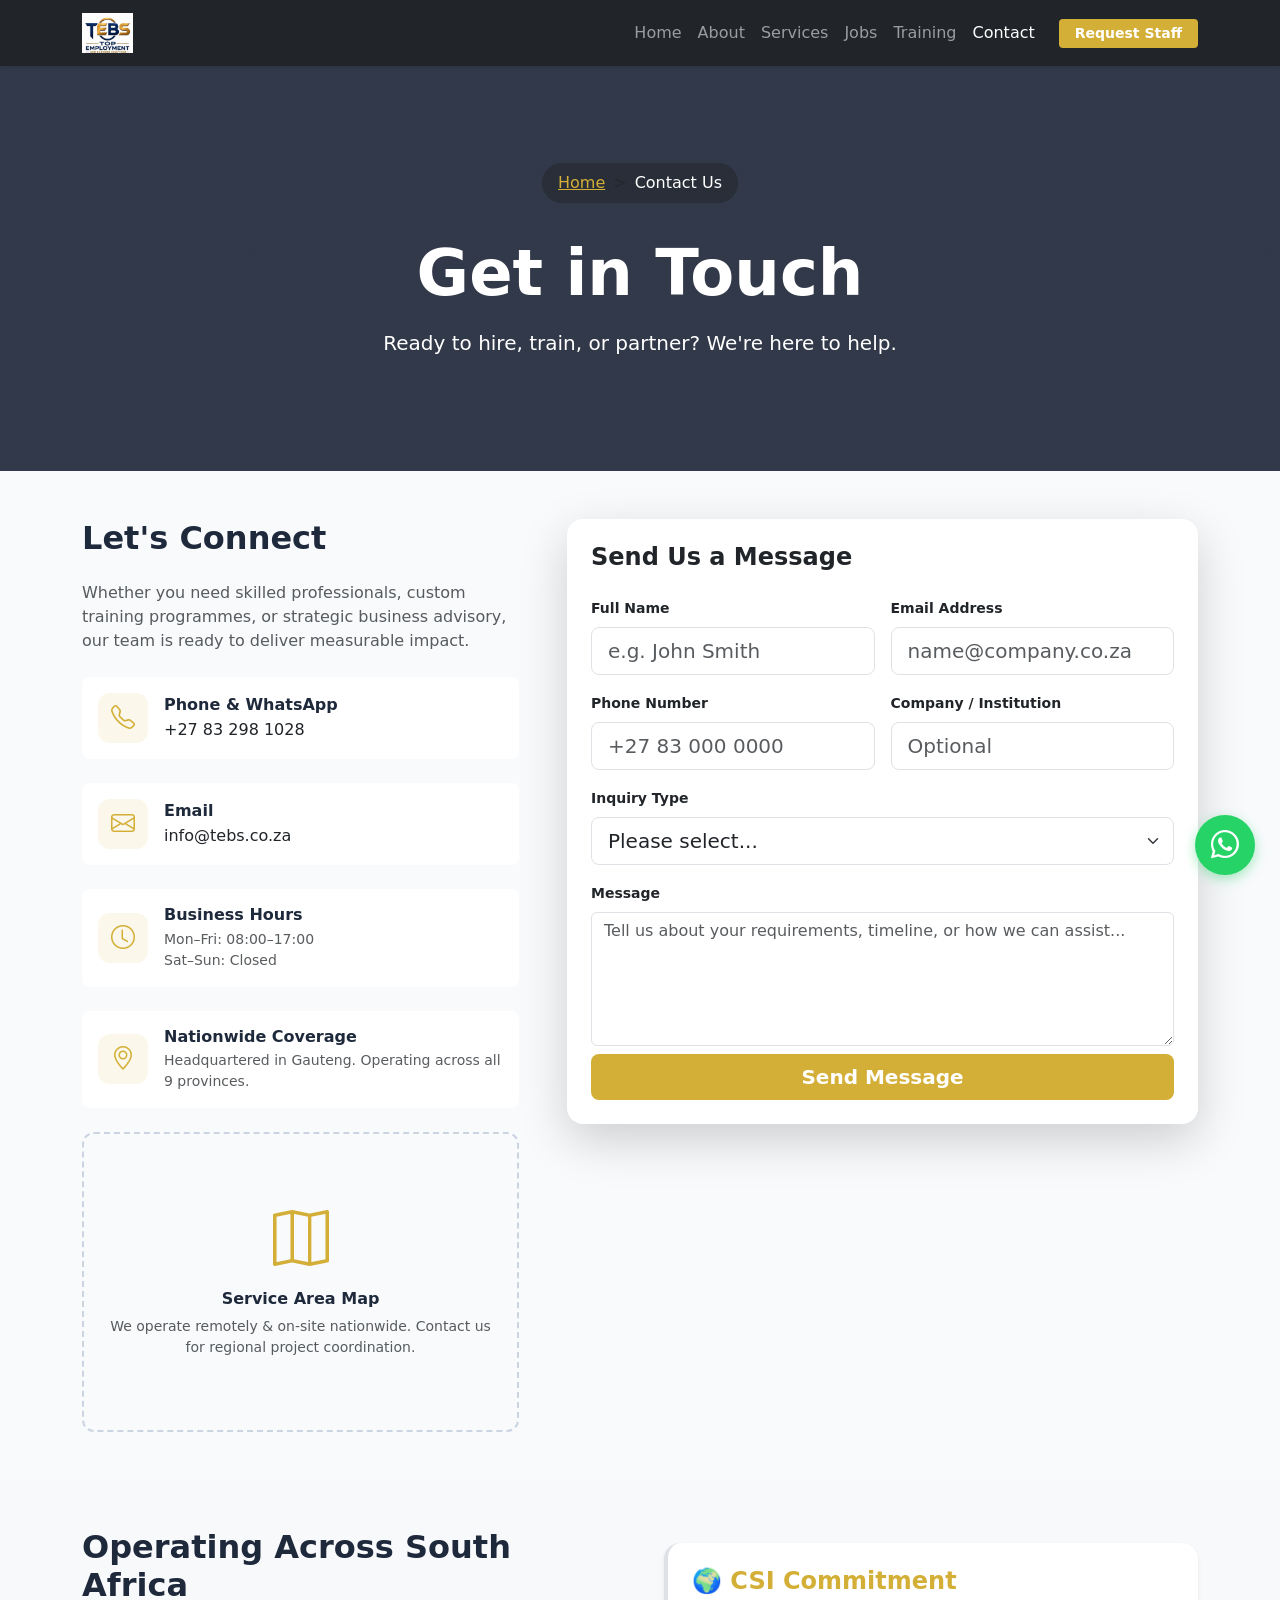
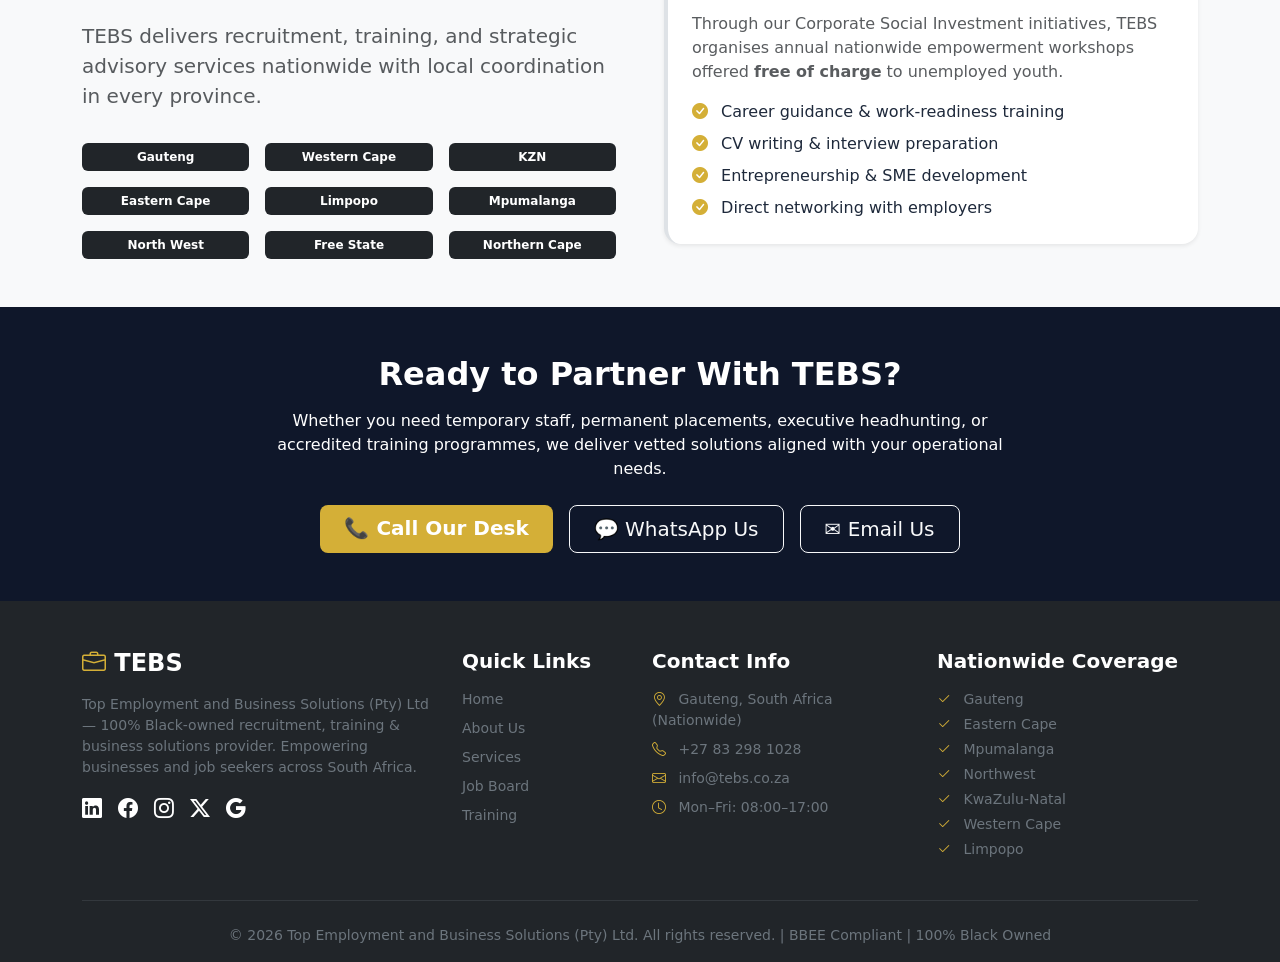
<file: contact.html>
<!DOCTYPE html>
<html lang="en">
<head>
  <meta charset="UTF-8">
  <meta name="viewport" content="width=device-width, initial-scale=1.0">
  
  <!-- ===== PRIMARY SEO META TAGS ===== -->
  <title>Contact Us | Top Employment and Business Solutions (TEBS)</title>
  <meta name="description" content="Contact TEBS for recruitment, training & business solutions across South Africa. Phone: +27 83 298 1028 | Email: info@tebs.co.za">
  <meta name="keywords" content="contact TEBS, recruitment agency contact, training programmes contact, business solutions contact, South Africa recruitment">
  <meta name="author" content="Top Employment and Business Solutions">
  <meta name="robots" content="index, follow, max-image-preview:large, max-snippet:-1, max-video-preview:-1">
  <link rel="canonical" href="https://www.tebs.co.za/contact.html">
  
  <!-- ===== OPEN GRAPH / FACEBOOK ===== -->
  <meta property="og:type" content="website">
  <meta property="og:url" content="https://www.tebs.co.za/contact.html">
  <meta property="og:title" content="Contact Us | Top Employment and Business Solutions (TEBS)">
  <meta property="og:description" content="Contact TEBS for recruitment, training & business solutions across South Africa. Phone: +27 83 298 1028 | Email: info@tebs.co.za">
  <meta property="og:image" content="https://www.tebs.co.za/assets/images/logo.png">
  <meta property="og:image:width" content="1200">
  <meta property="og:image:height" content="630">
  <meta property="og:site_name" content="Top Employment and Business Solutions">
  <meta property="og:locale" content="en_ZA">
  
  <!-- ===== TWITTER CARD ===== -->
  <meta name="twitter:card" content="summary_large_image">
  <meta name="twitter:url" content="https://www.tebs.co.za/contact.html">
  <meta name="twitter:title" content="Contact Us | Top Employment and Business Solutions (TEBS)">
  <meta name="twitter:description" content="Contact TEBS for recruitment, training & business solutions across South Africa.">
  <meta name="twitter:image" content="https://www.tebs.co.za/assets/images/logo.png">
  
  <!-- ===== STRUCTURED DATA (JSON-LD) ===== -->
  <script type="application/ld+json">
  {
    "@context": "https://schema.org",
    "@type": "ContactPage",
    "mainEntity": {
      "@type": "Organization",
      "name": "Top Employment and Business Solutions",
      "alternateName": "TEBS",
      "image": "https://www.tebs.co.za/assets/images/logo.png",
      "@id": "https://www.tebs.co.za",
      "url": "https://www.tebs.co.za",
      "telephone": "+27832981028",
      "email": "info@tebs.co.za",
      "address": {
        "@type": "PostalAddress",
        "addressCountry": "ZA",
        "addressRegion": "Gauteng"
      },
      "areaServed": ["ZA-GP", "ZA-EC", "ZA-MP", "ZA-NW", "ZA-KZN", "ZA-WC", "ZA-LP"],
      "openingHoursSpecification": {
        "@type": "OpeningHoursSpecification",
        "dayOfWeek": ["Monday", "Tuesday", "Wednesday", "Thursday", "Friday"],
        "opens": "08:00",
        "closes": "17:00"
      },
      "sameAs": [
        "https://linkedin.com/company/top-employment-business-solutions",
        "https://facebook.com/TopEmploymentSolutions",
        "https://instagram.com/topemploymentsa"
      ]
    }
  }
  </script>
  
  <!-- ===== FAVICON & APP ICONS ===== -->
  <link rel="icon" type="image/png" sizes="32x32" href="assets/images/favicon-32x32.png">
  <link rel="icon" type="image/png" sizes="16x16" href="assets/images/favicon-16x16.png">
  <link rel="apple-touch-icon" sizes="180x180" href="assets/images/apple-touch-icon.png">
  <link rel="manifest" href="site.webmanifest">
  
  <!-- ===== PRECONNECT FOR PERFORMANCE ===== -->
  <link rel="preconnect" href="https://fonts.googleapis.com">
  <link rel="preconnect" href="https://fonts.gstatic.com" crossorigin>
  
  <!-- ===== EXISTING STYLESHEETS ===== -->
  <link rel="stylesheet" href="assets/css/bootstrap.min.css">
  <link rel="stylesheet" href="assets/css/animate.min.css">
  <link rel="stylesheet" href="assets/css/swiper-bundle.min.css">
  <link rel="stylesheet" href="assets/css/lightbox.css">
  <link rel="stylesheet" href="https://cdn.jsdelivr.net/npm/bootstrap-icons@1.11.3/font/bootstrap-icons.min.css">
  <link rel="stylesheet" href="assets/css/custom.css">

  <style>
    :root {
      --primary: #0f172a;
      --accent: #d4af37;
      --accent-hover: #b8952a;
      --text-dark: #1e293b;
      --text-light: #64748b;
      --bg-light: #f8fafc;
    }
    body { font-family: 'Segoe UI', system-ui, sans-serif; color: var(--text-dark); }
    .btn-accent { background: var(--accent); color: #fff; border: none; font-weight: 600; }
    .btn-accent:hover { background: var(--accent-hover); color: #fff; }
    .text-accent { color: var(--accent); }
    .bg-primary { background: var(--primary) !important; }
    
    .page-hero {
      background: linear-gradient(rgba(15,23,42,0.85), rgba(15,23,42,0.85)), url('https://images.unsplash.com/photo-1423666639041-f56000c27a9a?auto=format&fit=crop&w=1920&q=80') center/cover fixed;
      min-height: 45vh; display: flex; align-items: center; color: #fff;
    }
    .contact-card { border: none; background: #fff; transition: transform 0.3s ease, box-shadow 0.3s ease; }
    .contact-card:hover { transform: translateY(-4px); box-shadow: 0 10px 25px rgba(0,0,0,0.08); }
    .contact-icon { width: 50px; height: 50px; background: rgba(212,175,55,0.1); border-radius: 12px; display: flex; align-items: center; justify-content: center; font-size: 1.5rem; color: var(--accent); }
    
    .map-placeholder { background: var(--bg-light); border-radius: 12px; height: 300px; display: flex; align-items: center; justify-content: center; border: 2px dashed #cbd5e1; }
    .form-control:focus, .form-select:focus { border-color: var(--accent); box-shadow: 0 0 0 0.25rem rgba(212,175,55,0.25); }
    
    .whatsapp-float {
      position: fixed; width: 60px; height: 60px; bottom: 25px; right: 25px;
      background: #25D366; color: #fff; border-radius: 50px; text-align: center;
      box-shadow: 0 4px 12px rgba(37, 211, 102, 0.4); z-index: 1000;
      display: flex; align-items: center; justify-content: center; font-size: 28px;
      transition: all 0.3s ease; animation: pulse 2s infinite;
    }
    .whatsapp-float:hover { transform: scale(1.1); box-shadow: 0 6px 20px rgba(37, 211, 102, 0.6); color: #fff; text-decoration: none; }
    @keyframes pulse {
      0% { box-shadow: 0 0 0 0 rgba(37, 211, 102, 0.7); }
      70% { box-shadow: 0 0 0 15px rgba(37, 211, 102, 0); }
      100% { box-shadow: 0 0 0 0 rgba(37, 211, 102, 0); }
    }
    @media (max-width: 768px) {
      .whatsapp-float { width: 55px; height: 55px; bottom: 20px; right: 20px; font-size: 24px; }
    }
    .hover-gold:hover { color: var(--accent) !important; }
    footer a { color: #94a3b8; text-decoration: none; }
    footer a:hover { color: var(--accent); }
    .breadcrumb-item + .breadcrumb-item::before { content: ">"; }
    .breadcrumb-item a { color: var(--accent); }
    .breadcrumb-item.active { color: #fff; }
    
    /* ===== LOGO IN NAVBAR ===== */
    .navbar-brand img {
      height: 40px;
      width: auto;
      max-width: 180px;
      object-fit: contain;
    }
    @media (max-width: 768px) {
      .navbar-brand img {
        height: 32px;
        max-width: 150px;
      }
    }
  </style>
</head>
<body>

  <!-- NAVBAR -->
  <nav class="navbar navbar-expand-lg navbar-dark bg-dark sticky-top shadow-sm" role="navigation" aria-label="Main navigation">
    <div class="container">
      <a class="navbar-brand fw-bold d-flex align-items-center" href="index.html" style="letter-spacing: 0.5px;">
        <img src="assets/images/logo.png" alt="Top Employment and Business Solutions Logo" width="180" height="40" class="me-2">
        <span class="visually-hidden">Top Employment and Business Solutions</span>
      </a>
      <button class="navbar-toggler" type="button" data-bs-toggle="collapse" data-bs-target="#navbarNav" aria-controls="navbarNav" aria-expanded="false" aria-label="Toggle navigation">
        <span class="navbar-toggler-icon"></span>
      </button>
      <div class="collapse navbar-collapse" id="navbarNav">
        <ul class="navbar-nav ms-auto align-items-center">
          <li class="nav-item"><a class="nav-link" href="index.html">Home</a></li>
          <li class="nav-item"><a class="nav-link" href="about.html">About</a></li>
          <li class="nav-item"><a class="nav-link" href="services.html">Services</a></li>
          <li class="nav-item"><a class="nav-link" href="jobs.html">Jobs</a></li>
          <li class="nav-item"><a class="nav-link" href="training.html">Training</a></li>
          <li class="nav-item"><a class="nav-link active text-accent" href="contact.html" aria-current="page">Contact</a></li>
          <li class="nav-item ms-lg-3">
            <a href="contact.html#form" class="btn btn-accent btn-sm px-3" aria-label="Request staff recruitment services">Request Staff</a>
          </li>
        </ul>
      </div>
    </div>
  </nav>

  <!-- PAGE HERO -->
  <section class="page-hero">
    <div class="container text-center">
      <nav aria-label="breadcrumb" class="d-flex justify-content-center mb-3">
        <ol class="breadcrumb bg-dark bg-opacity-50 px-3 py-2 rounded-pill">
          <li class="breadcrumb-item"><a href="index.html">Home</a></li>
          <li class="breadcrumb-item active" aria-current="page">Contact Us</li>
        </ol>
      </nav>
      <h1 class="display-3 fw-bold mb-3 wow animate__animated animate__fadeInDown">Get in Touch</h1>
      <p class="lead opacity-90 wow animate__animated animate__fadeInUp" data-wow-delay="0.2s">Ready to hire, train, or partner? We're here to help.</p>
    </div>
  </section>

  <!-- CONTACT INFO & FORM -->
  <section id="form" class="py-5">
    <div class="container">
      <div class="row g-5">
        <!-- Left: Contact Details -->
        <div class="col-lg-5 wow animate__animated animate__fadeInLeft">
          <h2 class="fw-bold mb-4">Let's Connect</h2>
          <p class="text-muted mb-4">Whether you need skilled professionals, custom training programmes, or strategic business advisory, our team is ready to deliver measurable impact.</p>
          
          <div class="d-flex flex-column gap-4">
            <div class="contact-card p-3 rounded-3 d-flex align-items-center gap-3">
              <div class="contact-icon flex-shrink-0"><i class="bi bi-telephone"></i></div>
              <div>
                <h6 class="fw-bold mb-1">Phone & WhatsApp</h6>
                <a href="tel:+27832981028" class="text-decoration-none text-dark">+27 83 298 1028</a>
              </div>
            </div>
            <div class="contact-card p-3 rounded-3 d-flex align-items-center gap-3">
              <div class="contact-icon flex-shrink-0"><i class="bi bi-envelope"></i></div>
              <div>
                <h6 class="fw-bold mb-1">Email</h6>
                <a href="mailto:info@tebs.co.za" class="text-decoration-none text-dark">info@tebs.co.za</a>
              </div>
            </div>
            <div class="contact-card p-3 rounded-3 d-flex align-items-center gap-3">
              <div class="contact-icon flex-shrink-0"><i class="bi bi-clock"></i></div>
              <div>
                <h6 class="fw-bold mb-1">Business Hours</h6>
                <p class="text-muted small mb-0">Mon–Fri: 08:00–17:00<br>Sat–Sun: Closed</p>
              </div>
            </div>
            <div class="contact-card p-3 rounded-3 d-flex align-items-center gap-3">
              <div class="contact-icon flex-shrink-0"><i class="bi bi-geo-alt"></i></div>
              <div>
                <h6 class="fw-bold mb-1">Nationwide Coverage</h6>
                <p class="text-muted small mb-0">Headquartered in Gauteng. Operating across all 9 provinces.</p>
              </div>
            </div>
          </div>

          <!-- Map Placeholder -->
          <div class="map-placeholder mt-4">
            <div class="text-center p-4">
              <i class="bi bi-map text-accent display-4 mb-3 d-block"></i>
              <h6 class="fw-bold">Service Area Map</h6>
              <p class="text-muted small mb-0">We operate remotely & on-site nationwide. Contact us for regional project coordination.</p>
            </div>
          </div>
        </div>

        <!-- Right: Contact Form -->
        <div class="col-lg-7 wow animate__animated animate__fadeInRight">
          <div class="card border-0 shadow-lg p-4 rounded-4">
            <h4 class="fw-bold mb-4">Send Us a Message</h4>
            <form>
              <div class="row g-3">
                <div class="col-md-6">
                  <label class="form-label small fw-semibold">Full Name</label>
                  <input type="text" class="form-control form-control-lg" placeholder="e.g. John Smith" required>
                </div>
                <div class="col-md-6">
                  <label class="form-label small fw-semibold">Email Address</label>
                  <input type="email" class="form-control form-control-lg" placeholder="name@company.co.za" required>
                </div>
                <div class="col-md-6">
                  <label class="form-label small fw-semibold">Phone Number</label>
                  <input type="tel" class="form-control form-control-lg" placeholder="+27 83 000 0000">
                </div>
                <div class="col-md-6">
                  <label class="form-label small fw-semibold">Company / Institution</label>
                  <input type="text" class="form-control form-control-lg" placeholder="Optional">
                </div>
                <div class="col-12">
                  <label class="form-label small fw-semibold">Inquiry Type</label>
                  <select class="form-select form-select-lg" required>
                    <option selected disabled>Please select...</option>
                    <option>Recruitment & Staffing</option>
                    <option>Training & Skills Development</option>
                    <option>Business Advisory & Consulting</option>
                    <option>CSI Partnership / Youth Workshops</option>
                    <option>General Inquiry</option>
                  </select>
                </div>
                <div class="col-12">
                  <label class="form-label small fw-semibold">Message</label>
                  <textarea class="form-control" rows="5" placeholder="Tell us about your requirements, timeline, or how we can assist..." required></textarea>
                </div>
                <div class="col-12 d-grid mt-2">
                  <button type="submit" class="btn btn-accent btn-lg">Send Message</button>
                </div>
              </div>
            </form>
          </div>
        </div>
      </div>
    </div>
  </section>

  <!-- COVERAGE & CSI SECTION -->
  <section class="py-5 bg-light">
    <div class="container">
      <div class="row align-items-center g-5">
        <div class="col-lg-6 wow animate__animated animate__fadeInLeft">
          <h2 class="fw-bold mb-3">Operating Across South Africa</h2>
          <p class="text-muted lead">TEBS delivers recruitment, training, and strategic advisory services nationwide with local coordination in every province.</p>
          <div class="row g-3 mt-2">
            <div class="col-4 text-center"><span class="badge bg-dark px-3 py-2 w-100">Gauteng</span></div>
            <div class="col-4 text-center"><span class="badge bg-dark px-3 py-2 w-100">Western Cape</span></div>
            <div class="col-4 text-center"><span class="badge bg-dark px-3 py-2 w-100">KZN</span></div>
            <div class="col-4 text-center"><span class="badge bg-dark px-3 py-2 w-100">Eastern Cape</span></div>
            <div class="col-4 text-center"><span class="badge bg-dark px-3 py-2 w-100">Limpopo</span></div>
            <div class="col-4 text-center"><span class="badge bg-dark px-3 py-2 w-100">Mpumalanga</span></div>
            <div class="col-4 text-center"><span class="badge bg-dark px-3 py-2 w-100">North West</span></div>
            <div class="col-4 text-center"><span class="badge bg-dark px-3 py-2 w-100">Free State</span></div>
            <div class="col-4 text-center"><span class="badge bg-dark px-3 py-2 w-100">Northern Cape</span></div>
          </div>
        </div>
        <div class="col-lg-6 wow animate__animated animate__fadeInRight">
          <div class="bg-white p-4 rounded-4 shadow-sm border-start border-4 border-accent">
            <h4 class="fw-bold mb-3 text-accent">🌍 CSI Commitment</h4>
            <p class="text-muted mb-3">Through our Corporate Social Investment initiatives, TEBS organises annual nationwide empowerment workshops offered <strong>free of charge</strong> to unemployed youth.</p>
            <ul class="list-unstyled mb-0">
              <li class="mb-2"><i class="bi bi-check-circle-fill text-accent me-2"></i> Career guidance & work-readiness training</li>
              <li class="mb-2"><i class="bi bi-check-circle-fill text-accent me-2"></i> CV writing & interview preparation</li>
              <li class="mb-2"><i class="bi bi-check-circle-fill text-accent me-2"></i> Entrepreneurship & SME development</li>
              <li><i class="bi bi-check-circle-fill text-accent me-2"></i> Direct networking with employers</li>
            </ul>
          </div>
        </div>
      </div>
    </div>
  </section>

  <!-- CALL TO ACTION -->
  <section class="py-5 bg-primary text-white text-center">
    <div class="container wow animate__animated animate__fadeInUp">
      <h2 class="fw-bold mb-3">Ready to Partner With TEBS?</h2>
      <p class="opacity-90 mb-4 col-md-8 mx-auto">Whether you need temporary staff, permanent placements, executive headhunting, or accredited training programmes, we deliver vetted solutions aligned with your operational needs.</p>
      <div class="d-flex flex-wrap justify-content-center gap-3">
        <a href="tel:+27832981028" class="btn btn-accent btn-lg px-4">📞 Call Our Desk</a>
        <a href="https://wa.me/27832981028" target="_blank" class="btn btn-outline-light btn-lg px-4">💬 WhatsApp Us</a>
        <a href="mailto:info@tebs.co.za" class="btn btn-outline-light btn-lg px-4">✉️ Email Us</a>
      </div>
    </div>
  </section>

  <!-- FOOTER -->
  <footer class="bg-dark text-white pt-5 pb-3">
    <div class="container">
      <div class="row g-4 mb-4">
        <!-- Brand & Socials -->
        <div class="col-lg-4 col-md-6">
          <h4 class="fw-bold mb-3"><i class="bi bi-briefcase text-accent"></i> TEBS</h4>
          <p class="text-secondary small">Top Employment and Business Solutions (Pty) Ltd — 100% Black-owned recruitment, training & business solutions provider. Empowering businesses and job seekers across South Africa.</p>
          <div class="d-flex gap-3 mt-3">
            <a href="https://linkedin.com/company/top-employment-business-solutions" class="text-white fs-5 hover-gold" target="_blank" aria-label="LinkedIn"><i class="bi bi-linkedin"></i></a>
            <a href="https://facebook.com/TopEmploymentSolutions" class="text-white fs-5 hover-gold" target="_blank" aria-label="Facebook"><i class="bi bi-facebook"></i></a>
            <a href="https://instagram.com/topemploymentsa" class="text-white fs-5 hover-gold" target="_blank" aria-label="Instagram"><i class="bi bi-instagram"></i></a>
            <a href="https://twitter.com/TopEmploySA" class="text-white fs-5 hover-gold" target="_blank" aria-label="X/Twitter"><i class="bi bi-twitter-x"></i></a>
            <a href="https://g.page/top-employment-business-solutions/review" class="text-white fs-5 hover-gold" target="_blank" aria-label="Google Business Profile"><i class="bi bi-google"></i></a>
          </div>
        </div>

        <!-- Quick Links -->
        <div class="col-lg-2 col-md-6">
          <h5 class="fw-bold mb-3">Quick Links</h5>
          <ul class="list-unstyled text-secondary small">
            <li class="mb-2"><a href="index.html" class="text-decoration-none text-secondary hover-gold">Home</a></li>
            <li class="mb-2"><a href="about.html" class="text-decoration-none text-secondary hover-gold">About Us</a></li>
            <li class="mb-2"><a href="services.html" class="text-decoration-none text-secondary hover-gold">Services</a></li>
            <li class="mb-2"><a href="jobs.html" class="text-decoration-none text-secondary hover-gold">Job Board</a></li>
            <li><a href="training.html" class="text-decoration-none text-secondary hover-gold">Training</a></li>
          </ul>
        </div>

        <!-- Contact Info -->
        <div class="col-lg-3 col-md-6">
          <h5 class="fw-bold mb-3">Contact Info</h5>
          <ul class="list-unstyled text-secondary small">
            <li class="mb-2"><i class="bi bi-geo-alt text-accent me-2"></i> Gauteng, South Africa (Nationwide)</li>
            <li class="mb-2"><i class="bi bi-telephone text-accent me-2"></i> <a href="tel:+27832981028" class="text-secondary hover-gold">+27 83 298 1028</a></li>
            <li class="mb-2"><i class="bi bi-envelope text-accent me-2"></i> <a href="mailto:info@tebs.co.za" class="text-secondary hover-gold">info@tebs.co.za</a></li>
            <li><i class="bi bi-clock text-accent me-2"></i> Mon–Fri: 08:00–17:00</li>
          </ul>
        </div>

        <!-- Coverage Areas -->
        <div class="col-lg-3 col-md-6">
          <h5 class="fw-bold mb-3">Nationwide Coverage</h5>
          <ul class="list-unstyled text-secondary small">
            <li class="mb-1"><i class="bi bi-check2 text-accent me-2"></i> Gauteng</li>
            <li class="mb-1"><i class="bi bi-check2 text-accent me-2"></i> Eastern Cape</li>
            <li class="mb-1"><i class="bi bi-check2 text-accent me-2"></i> Mpumalanga</li>
            <li class="mb-1"><i class="bi bi-check2 text-accent me-2"></i> Northwest</li>
            <li class="mb-1"><i class="bi bi-check2 text-accent me-2"></i> KwaZulu-Natal</li>
            <li class="mb-1"><i class="bi bi-check2 text-accent me-2"></i> Western Cape</li>
            <li><i class="bi bi-check2 text-accent me-2"></i> Limpopo</li>
          </ul>
        </div>
      </div>
      <hr class="border-secondary">
      <div class="text-center text-secondary small pt-2">
        &copy; <span id="year"></span> Top Employment and Business Solutions (Pty) Ltd. All rights reserved. | BBEE Compliant | 100% Black Owned
      </div>
    </div>
  </footer>

  <!-- FLOATING WHATSAPP -->
  <a href="https://wa.me/27832981028" class="whatsapp-float" target="_blank" aria-label="Chat on WhatsApp" title="Chat on WhatsApp">
    <i class="bi bi-whatsapp"></i>
  </a>

  <!-- SCRIPTS -->
  <script src="assets/js/jquery-3.7.1.min.js"></script>
  <script src="assets/js/bootstrap.bundle.min.js"></script>
  <script src="assets/js/wow.min.js"></script>
  <script>
    document.addEventListener('DOMContentLoaded', () => {
      document.getElementById('year').textContent = new Date().getFullYear();
      new WOW({
        boxClass: 'wow',
        animateClass: 'animate__animated',
        offset: 60,
        mobile: true,
        live: true
      }).init();
    });
  </script>
</body>
</html>
</file>
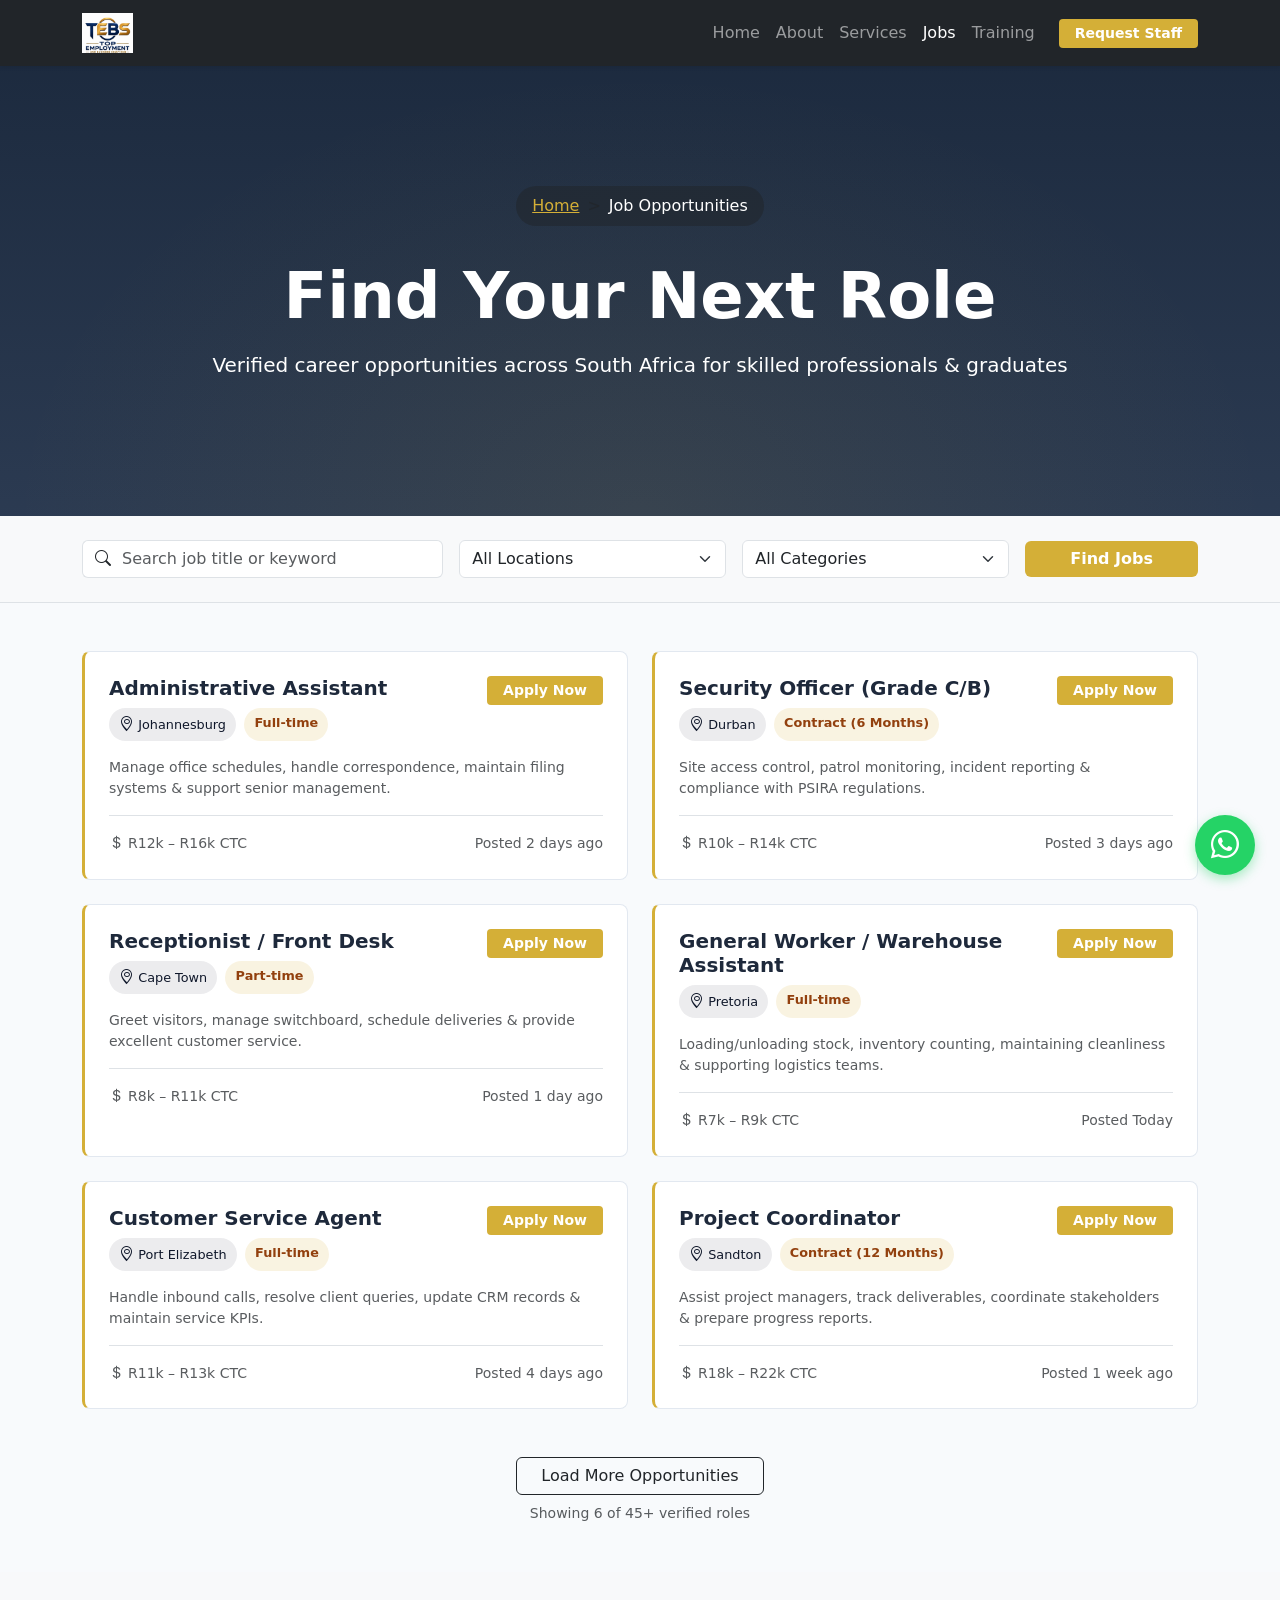
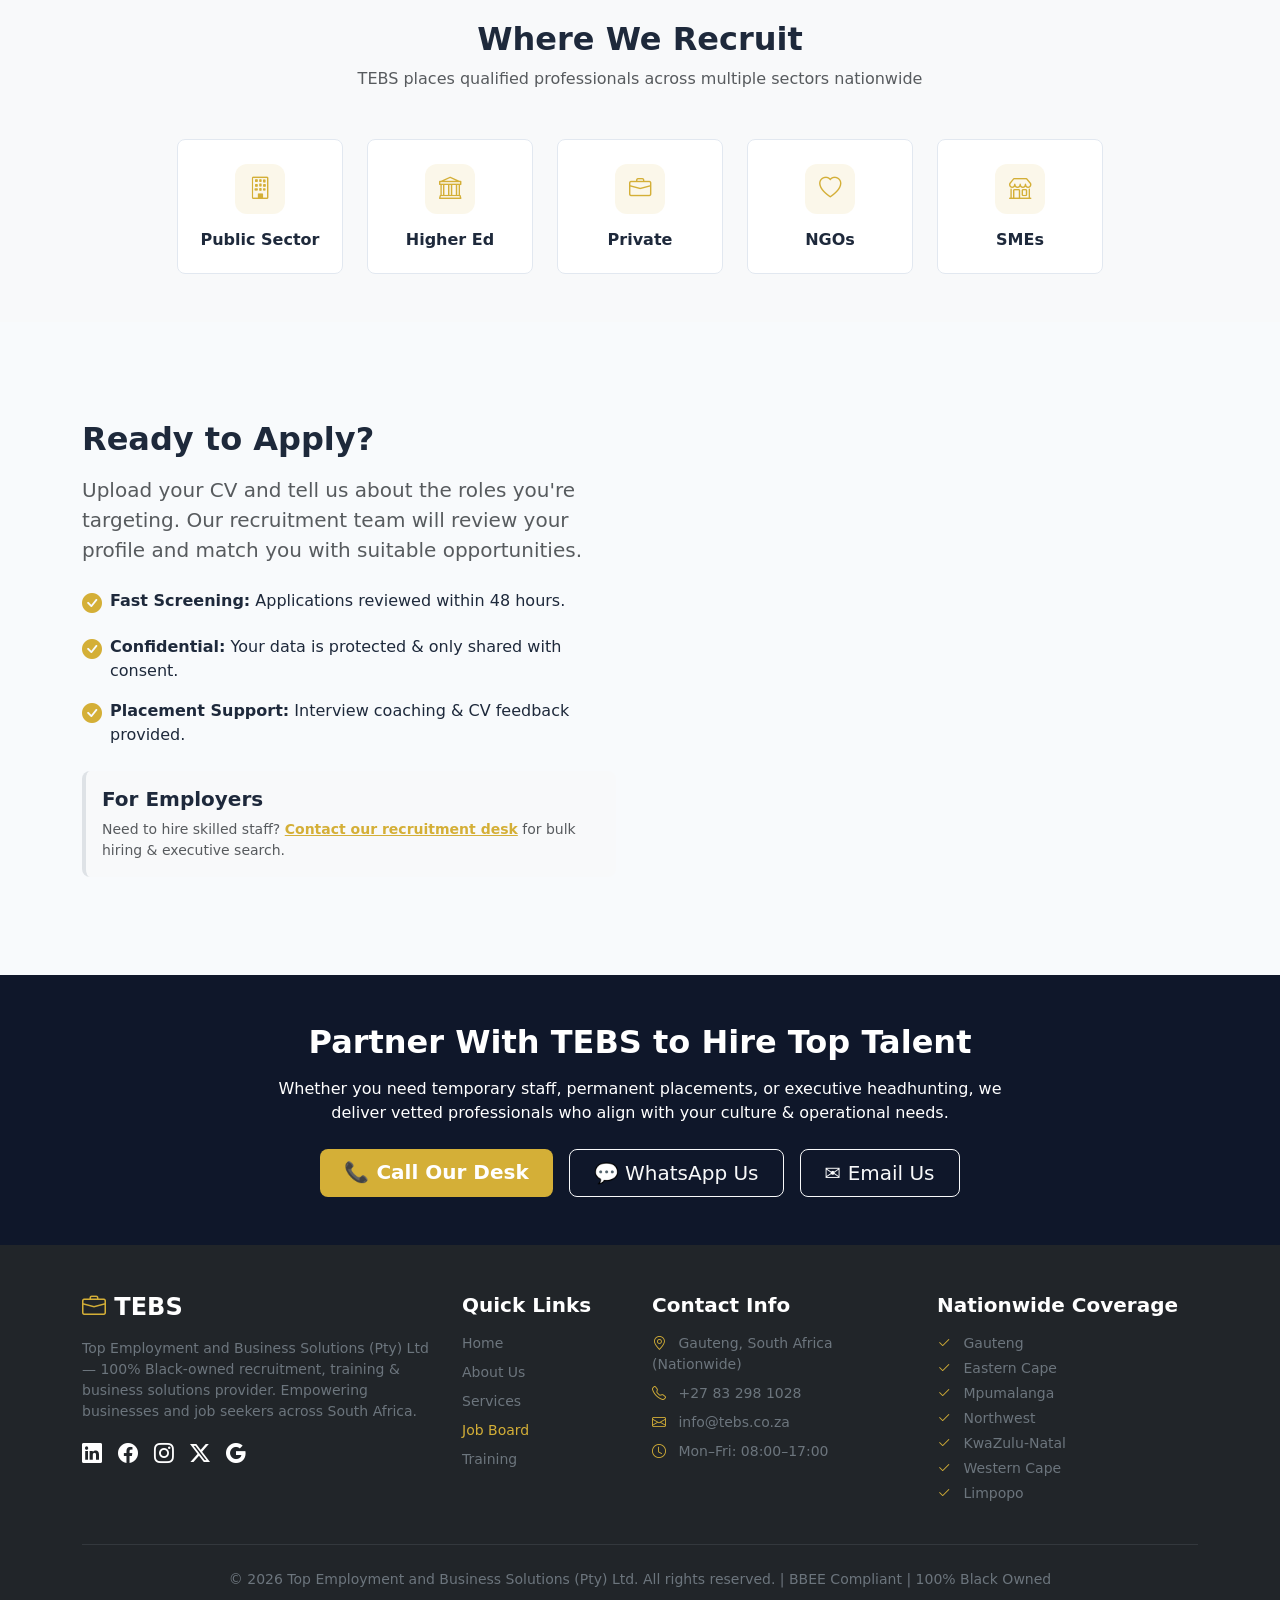
<file: jobs.html>
<!DOCTYPE html>
<html lang="en">
<head>
  <meta charset="UTF-8">
  <meta name="viewport" content="width=device-width, initial-scale=1.0">
  
  <!-- ===== PRIMARY SEO META TAGS ===== -->
  <title>Job Opportunities | Top Employment and Business Solutions (TEBS)</title>
  <meta name="description" content="Browse verified career opportunities at TEBS across South Africa. Upload your CV and apply for permanent, contract & part-time roles in recruitment, training & business solutions.">
  <meta name="keywords" content="jobs south africa, recruitment agency, career opportunities, employment services, TEBS jobs, Gauteng jobs, Cape Town jobs, Durban jobs">
  <meta name="author" content="Top Employment and Business Solutions">
  <meta name="robots" content="index, follow, max-image-preview:large, max-snippet:-1, max-video-preview:-1">
  <link rel="canonical" href="https://www.tebs.co.za/jobs.html">
  
  <!-- ===== OPEN GRAPH / FACEBOOK ===== -->
  <meta property="og:type" content="website">
  <meta property="og:url" content="https://www.tebs.co.za/jobs.html">
  <meta property="og:title" content="Job Opportunities | Top Employment and Business Solutions (TEBS)">
  <meta property="og:description" content="Browse verified career opportunities at TEBS across South Africa. Upload your CV and apply for permanent, contract & part-time roles.">
  <meta property="og:image" content="https://www.tebs.co.za/assets/images/logo.png">
  <meta property="og:image:width" content="1200">
  <meta property="og:image:height" content="630">
  <meta property="og:site_name" content="Top Employment and Business Solutions">
  <meta property="og:locale" content="en_ZA">
  
  <!-- ===== TWITTER CARD ===== -->
  <meta name="twitter:card" content="summary_large_image">
  <meta name="twitter:url" content="https://www.tebs.co.za/jobs.html">
  <meta name="twitter:title" content="Job Opportunities | Top Employment and Business Solutions (TEBS)">
  <meta name="twitter:description" content="Browse verified career opportunities at TEBS across South Africa. Upload your CV and apply.">
  <meta name="twitter:image" content="https://www.tebs.co.za/assets/images/logo.png">
  
  <!-- ===== STRUCTURED DATA (JSON-LD) ===== -->
  <script type="application/ld+json">
  {
    "@context": "https://schema.org",
    "@type": "JobPosting",
    "name": "Career Opportunities at TEBS",
    "description": "Top Employment and Business Solutions offers verified career opportunities across South Africa in recruitment, training, and business solutions.",
    "hiringOrganization": {
      "@type": "Organization",
      "name": "Top Employment and Business Solutions",
      "alternateName": "TEBS",
      "url": "https://www.tebs.co.za",
      "logo": "https://www.tebs.co.za/assets/images/logo.png",
      "telephone": "+27832981028",
      "email": "info@tebs.co.za",
      "address": {
        "@type": "PostalAddress",
        "addressCountry": "ZA",
        "addressRegion": "Gauteng"
      },
      "areaServed": ["ZA-GP", "ZA-EC", "ZA-MP", "ZA-NW", "ZA-KZN", "ZA-WC", "ZA-LP"]
    },
    "jobLocationType": "TELECOMMUTE",
    "employmentType": ["FULL_TIME", "PART_TIME", "CONTRACTOR"],
    "validThrough": "2026-12-31",
    "sameAs": [
      "https://linkedin.com/company/top-employment-business-solutions",
      "https://facebook.com/TopEmploymentSolutions",
      "https://instagram.com/topemploymentsa"
    ]
  }
  </script>
  
  <!-- ===== FAVICON & APP ICONS ===== -->
  <link rel="icon" type="image/png" sizes="32x32" href="assets/images/favicon-32x32.png">
  <link rel="icon" type="image/png" sizes="16x16" href="assets/images/favicon-16x16.png">
  <link rel="apple-touch-icon" sizes="180x180" href="assets/images/apple-touch-icon.png">
  <link rel="manifest" href="site.webmanifest">
  
  <!-- ===== PRECONNECT FOR PERFORMANCE ===== -->
  <link rel="preconnect" href="https://fonts.googleapis.com">
  <link rel="preconnect" href="https://fonts.gstatic.com" crossorigin>
  
  <!-- ===== EXISTING STYLESHEETS ===== -->
  <link rel="stylesheet" href="assets/css/bootstrap.min.css">
  <link rel="stylesheet" href="assets/css/animate.min.css">
  <link rel="stylesheet" href="assets/css/swiper-bundle.min.css">
  <link rel="stylesheet" href="assets/css/lightbox.css">
  <link rel="stylesheet" href="https://cdn.jsdelivr.net/npm/bootstrap-icons@1.11.3/font/bootstrap-icons.min.css">
  <link rel="stylesheet" href="assets/css/custom.css">

  <style>
    :root {
      --primary: #0f172a;
      --accent: #d4af37;
      --accent-hover: #b8952a;
      --text-dark: #1e293b;
      --text-light: #64748b;
      --bg-light: #f8fafc;
    }
    body { font-family: 'Segoe UI', system-ui, sans-serif; color: var(--text-dark); }
    .btn-accent { background: var(--accent); color: #fff; border: none; font-weight: 600; }
    .btn-accent:hover { background: var(--accent-hover); color: #fff; }
    .text-accent { color: var(--accent); }
    .bg-primary { background: var(--primary) !important; }
    
    .page-hero {
      background: linear-gradient(rgba(10, 25, 47, 0.92), rgba(15, 32, 58, 0.88)), 
                  url('https://images.unsplash.com/photo-1486312338219-ce68d2c6f44d?auto=format&fit=crop&w=1920&q=80') 
                  center/cover no-repeat fixed;
      min-height: 50vh; 
      display: flex; 
      align-items: center; 
      color: #fff;
      position: relative;
    }
    .page-hero::before {
      content: '';
      position: absolute;
      top: 0; left: 0; right: 0; bottom: 0;
      background: radial-gradient(ellipse at bottom, rgba(212,175,55,0.08) 0%, transparent 70%);
      pointer-events: none;
    }
    
    .job-card { 
      border: 1px solid #e2e8f0; 
      background: #fff; 
      transition: transform 0.3s ease, box-shadow 0.3s ease; 
      border-left: 4px solid transparent; 
      height: 100%;
    }
    .job-card:hover { 
      transform: translateY(-4px); 
      box-shadow: 0 10px 20px rgba(0,0,0,0.06); 
      border-left-color: var(--accent); 
    }
    .badge-type { 
      background: rgba(212,175,55,0.15); 
      color: #92400e; 
      font-weight: 600; 
      padding: 0.4em 0.8em; 
      border-radius: 50px; 
      font-size: 0.8rem; 
    }
    .badge-location { 
      background: rgba(15,23,42,0.08); 
      color: var(--primary); 
      font-weight: 500; 
      padding: 0.4em 0.8em; 
      border-radius: 50px; 
      font-size: 0.8rem; 
    }
    
    .sector-card { 
      background: #fff; 
      border: 1px solid #e2e8f0; 
      transition: 0.3s; 
      text-align: center; 
      padding: 1.5rem 1rem;
      border-radius: 12px;
    }
    .sector-card:hover { 
      border-color: var(--accent); 
      box-shadow: 0 6px 15px rgba(0,0,0,0.05); 
      transform: translateY(-3px);
    }
    .sector-icon { 
      width: 50px; 
      height: 50px; 
      background: rgba(212,175,55,0.1); 
      border-radius: 12px; 
      display: flex; 
      align-items: center; 
      justify-content: center; 
      margin: 0 auto 1rem; 
      font-size: 1.4rem; 
      color: var(--accent); 
    }
    
    .whatsapp-float {
      position: fixed; width: 60px; height: 60px; bottom: 25px; right: 25px;
      background: #25D366; color: #fff; border-radius: 50px; text-align: center;
      box-shadow: 0 4px 12px rgba(37, 211, 102, 0.4); z-index: 1000;
      display: flex; align-items: center; justify-content: center; font-size: 28px;
      transition: all 0.3s ease; animation: pulse 2s infinite;
    }
    .whatsapp-float:hover { transform: scale(1.1); box-shadow: 0 6px 20px rgba(37, 211, 102, 0.6); color: #fff; text-decoration: none; }
    @keyframes pulse {
      0% { box-shadow: 0 0 0 0 rgba(37, 211, 102, 0.7); }
      70% { box-shadow: 0 0 0 15px rgba(37, 211, 102, 0); }
      100% { box-shadow: 0 0 0 0 rgba(37, 211, 102, 0); }
    }
    @media (max-width: 768px) {
      .whatsapp-float { width: 55px; height: 55px; bottom: 20px; right: 20px; font-size: 24px; }
    }
    .hover-gold:hover { color: var(--accent) !important; }
    footer a { color: #94a3b8; text-decoration: none; }
    footer a:hover { color: var(--accent); }
    .breadcrumb-item + .breadcrumb-item::before { content: ">"; }
    .breadcrumb-item a { color: var(--accent); }
    .breadcrumb-item.active { color: #fff; }
    
    /* ===== LOGO IN NAVBAR ===== */
    .navbar-brand img {
      height: 40px;
      width: auto;
      max-width: 180px;
      object-fit: contain;
    }
    @media (max-width: 768px) {
      .navbar-brand img {
        height: 32px;
        max-width: 150px;
      }
    }
    
    /* ===== SECTION SPACING ===== */
    section { padding: 4rem 0; }
    @media (max-width: 768px) {
      section { padding: 3rem 0; }
    }
    
    /* ===== SECTOR GRID RESPONSIVE ===== */
    @media (max-width: 768px) {
      .sector-card { margin-bottom: 1rem; }
    }
  </style>
</head>
<body>

  <!-- NAVBAR -->
  <nav class="navbar navbar-expand-lg navbar-dark bg-dark sticky-top shadow-sm" role="navigation" aria-label="Main navigation">
    <div class="container">
      <a class="navbar-brand fw-bold d-flex align-items-center" href="index.html" style="letter-spacing: 0.5px;">
        <img src="assets/images/logo.png" alt="Top Employment and Business Solutions Logo" width="180" height="40" class="me-2">
        <span class="visually-hidden">Top Employment and Business Solutions</span>
      </a>
      <button class="navbar-toggler" type="button" data-bs-toggle="collapse" data-bs-target="#navbarNav" aria-controls="navbarNav" aria-expanded="false" aria-label="Toggle navigation">
        <span class="navbar-toggler-icon"></span>
      </button>
      <div class="collapse navbar-collapse" id="navbarNav">
        <ul class="navbar-nav ms-auto align-items-center">
          <li class="nav-item"><a class="nav-link" href="index.html">Home</a></li>
          <li class="nav-item"><a class="nav-link" href="about.html">About</a></li>
          <li class="nav-item"><a class="nav-link" href="services.html">Services</a></li>
          <li class="nav-item"><a class="nav-link active text-accent" href="jobs.html" aria-current="page">Jobs</a></li>
          <li class="nav-item"><a class="nav-link" href="training.html">Training</a></li>
          <li class="nav-item ms-lg-3">
            <a href="contact.html" class="btn btn-accent btn-sm px-3" aria-label="Request staff recruitment services">Request Staff</a>
          </li>
        </ul>
      </div>
    </div>
  </nav>

  <!-- PAGE HERO -->
  <section class="page-hero">
    <div class="container text-center position-relative">
      <nav aria-label="breadcrumb" class="d-flex justify-content-center mb-3">
        <ol class="breadcrumb bg-dark bg-opacity-50 px-3 py-2 rounded-pill">
          <li class="breadcrumb-item"><a href="index.html">Home</a></li>
          <li class="breadcrumb-item active" aria-current="page">Job Opportunities</li>
        </ol>
      </nav>
      <h1 class="display-3 fw-bold mb-3 wow animate__animated animate__fadeInDown">Find Your Next Role</h1>
      <p class="lead opacity-95 wow animate__animated animate__fadeInUp" data-wow-delay="0.2s">Verified career opportunities across South Africa for skilled professionals & graduates</p>
    </div>
  </section>

  <!-- SEARCH & FILTER -->
  <section class="py-4 bg-light border-bottom">
    <div class="container">
      <div class="row g-3 align-items-center justify-content-center wow animate__animated animate__fadeInUp">
        <div class="col-md-4">
          <div class="input-group">
            <span class="input-group-text bg-white border-end-0"><i class="bi bi-search"></i></span>
            <input type="text" class="form-control border-start-0 ps-0" placeholder="Search job title or keyword">
          </div>
        </div>
        <div class="col-md-3">
          <select class="form-select">
            <option selected>All Locations</option>
            <option>Johannesburg & Sandton</option>
            <option>Cape Town</option>
            <option>Durban</option>
            <option>Pretoria</option>
            <option>Remote</option>
          </select>
        </div>
        <div class="col-md-3">
          <select class="form-select">
            <option selected>All Categories</option>
            <option>Administration</option>
            <option>Security & Safety</option>
            <option>Customer Service</option>
            <option>Finance & Accounting</option>
            <option>General & Manual Labour</option>
          </select>
        </div>
        <div class="col-md-2 d-grid">
          <button class="btn btn-accent">Find Jobs</button>
        </div>
      </div>
    </div>
  </section>

  <!-- JOB LISTINGS -->
  <section class="py-5">
    <div class="container">
      <div class="row g-4">
        <!-- Job 1 -->
        <div class="col-lg-6 wow animate__animated animate__fadeInUp" data-wow-delay="0.1s">
          <div class="job-card p-4 rounded-3">
            <div class="d-flex flex-column flex-md-row justify-content-between align-items-start gap-3">
              <div>
                <h5 class="fw-bold mb-1">Administrative Assistant</h5>
                <div class="d-flex flex-wrap gap-2 mt-2">
                  <span class="badge-location"><i class="bi bi-geo-alt me-1"></i>Johannesburg</span>
                  <span class="badge-type">Full-time</span>
                </div>
              </div>
              <a href="#apply" class="btn btn-accent btn-sm px-3 flex-shrink-0">Apply Now</a>
            </div>
            <p class="small text-muted mt-3 mb-0">Manage office schedules, handle correspondence, maintain filing systems & support senior management.</p>
            <div class="d-flex justify-content-between align-items-center mt-3 pt-3 border-top">
              <small class="text-muted"><i class="bi bi-currency-dollar me-1"></i>R12k – R16k CTC</small>
              <small class="text-muted">Posted 2 days ago</small>
            </div>
          </div>
        </div>

        <!-- Job 2 -->
        <div class="col-lg-6 wow animate__animated animate__fadeInUp" data-wow-delay="0.2s">
          <div class="job-card p-4 rounded-3">
            <div class="d-flex flex-column flex-md-row justify-content-between align-items-start gap-3">
              <div>
                <h5 class="fw-bold mb-1">Security Officer (Grade C/B)</h5>
                <div class="d-flex flex-wrap gap-2 mt-2">
                  <span class="badge-location"><i class="bi bi-geo-alt me-1"></i>Durban</span>
                  <span class="badge-type">Contract (6 Months)</span>
                </div>
              </div>
              <a href="#apply" class="btn btn-accent btn-sm px-3 flex-shrink-0">Apply Now</a>
            </div>
            <p class="small text-muted mt-3 mb-0">Site access control, patrol monitoring, incident reporting & compliance with PSIRA regulations.</p>
            <div class="d-flex justify-content-between align-items-center mt-3 pt-3 border-top">
              <small class="text-muted"><i class="bi bi-currency-dollar me-1"></i>R10k – R14k CTC</small>
              <small class="text-muted">Posted 3 days ago</small>
            </div>
          </div>
        </div>

        <!-- Job 3 -->
        <div class="col-lg-6 wow animate__animated animate__fadeInUp" data-wow-delay="0.1s">
          <div class="job-card p-4 rounded-3">
            <div class="d-flex flex-column flex-md-row justify-content-between align-items-start gap-3">
              <div>
                <h5 class="fw-bold mb-1">Receptionist / Front Desk</h5>
                <div class="d-flex flex-wrap gap-2 mt-2">
                  <span class="badge-location"><i class="bi bi-geo-alt me-1"></i>Cape Town</span>
                  <span class="badge-type">Part-time</span>
                </div>
              </div>
              <a href="#apply" class="btn btn-accent btn-sm px-3 flex-shrink-0">Apply Now</a>
            </div>
            <p class="small text-muted mt-3 mb-0">Greet visitors, manage switchboard, schedule deliveries & provide excellent customer service.</p>
            <div class="d-flex justify-content-between align-items-center mt-3 pt-3 border-top">
              <small class="text-muted"><i class="bi bi-currency-dollar me-1"></i>R8k – R11k CTC</small>
              <small class="text-muted">Posted 1 day ago</small>
            </div>
          </div>
        </div>

        <!-- Job 4 -->
        <div class="col-lg-6 wow animate__animated animate__fadeInUp" data-wow-delay="0.2s">
          <div class="job-card p-4 rounded-3">
            <div class="d-flex flex-column flex-md-row justify-content-between align-items-start gap-3">
              <div>
                <h5 class="fw-bold mb-1">General Worker / Warehouse Assistant</h5>
                <div class="d-flex flex-wrap gap-2 mt-2">
                  <span class="badge-location"><i class="bi bi-geo-alt me-1"></i>Pretoria</span>
                  <span class="badge-type">Full-time</span>
                </div>
              </div>
              <a href="#apply" class="btn btn-accent btn-sm px-3 flex-shrink-0">Apply Now</a>
            </div>
            <p class="small text-muted mt-3 mb-0">Loading/unloading stock, inventory counting, maintaining cleanliness & supporting logistics teams.</p>
            <div class="d-flex justify-content-between align-items-center mt-3 pt-3 border-top">
              <small class="text-muted"><i class="bi bi-currency-dollar me-1"></i>R7k – R9k CTC</small>
              <small class="text-muted">Posted Today</small>
            </div>
          </div>
        </div>

        <!-- Job 5 -->
        <div class="col-lg-6 wow animate__animated animate__fadeInUp" data-wow-delay="0.1s">
          <div class="job-card p-4 rounded-3">
            <div class="d-flex flex-column flex-md-row justify-content-between align-items-start gap-3">
              <div>
                <h5 class="fw-bold mb-1">Customer Service Agent</h5>
                <div class="d-flex flex-wrap gap-2 mt-2">
                  <span class="badge-location"><i class="bi bi-geo-alt me-1"></i>Port Elizabeth</span>
                  <span class="badge-type">Full-time</span>
                </div>
              </div>
              <a href="#apply" class="btn btn-accent btn-sm px-3 flex-shrink-0">Apply Now</a>
            </div>
            <p class="small text-muted mt-3 mb-0">Handle inbound calls, resolve client queries, update CRM records & maintain service KPIs.</p>
            <div class="d-flex justify-content-between align-items-center mt-3 pt-3 border-top">
              <small class="text-muted"><i class="bi bi-currency-dollar me-1"></i>R11k – R13k CTC</small>
              <small class="text-muted">Posted 4 days ago</small>
            </div>
          </div>
        </div>

        <!-- Job 6 -->
        <div class="col-lg-6 wow animate__animated animate__fadeInUp" data-wow-delay="0.2s">
          <div class="job-card p-4 rounded-3">
            <div class="d-flex flex-column flex-md-row justify-content-between align-items-start gap-3">
              <div>
                <h5 class="fw-bold mb-1">Project Coordinator</h5>
                <div class="d-flex flex-wrap gap-2 mt-2">
                  <span class="badge-location"><i class="bi bi-geo-alt me-1"></i>Sandton</span>
                  <span class="badge-type">Contract (12 Months)</span>
                </div>
              </div>
              <a href="#apply" class="btn btn-accent btn-sm px-3 flex-shrink-0">Apply Now</a>
            </div>
            <p class="small text-muted mt-3 mb-0">Assist project managers, track deliverables, coordinate stakeholders & prepare progress reports.</p>
            <div class="d-flex justify-content-between align-items-center mt-3 pt-3 border-top">
              <small class="text-muted"><i class="bi bi-currency-dollar me-1"></i>R18k – R22k CTC</small>
              <small class="text-muted">Posted 1 week ago</small>
            </div>
          </div>
        </div>
      </div>

      <div class="text-center mt-5 wow animate__animated animate__fadeInUp">
        <button class="btn btn-outline-dark px-4">Load More Opportunities</button>
        <p class="small text-muted mt-2 mb-0">Showing 6 of 45+ verified roles</p>
      </div>
    </div>
  </section>

  <!-- RECRUITMENT SECTORS -->
  <section class="py-5 bg-light">
    <div class="container">
      <div class="text-center mb-5 wow animate__animated animate__fadeInDown">
        <h2 class="fw-bold">Where We Recruit</h2>
        <p class="text-muted col-md-8 mx-auto">TEBS places qualified professionals across multiple sectors nationwide</p>
      </div>
      <div class="row g-4 justify-content-center">
        <div class="col-6 col-md-4 col-lg-2 wow animate__animated animate__fadeInUp" data-wow-delay="0.1s">
          <div class="sector-card rounded-3 h-100">
            <div class="sector-icon"><i class="bi bi-building"></i></div>
            <h6 class="fw-bold mb-0">Public Sector</h6>
          </div>
        </div>
        <div class="col-6 col-md-4 col-lg-2 wow animate__animated animate__fadeInUp" data-wow-delay="0.2s">
          <div class="sector-card rounded-3 h-100">
            <div class="sector-icon"><i class="bi bi-bank"></i></div>
            <h6 class="fw-bold mb-0">Higher Ed</h6>
          </div>
        </div>
        <div class="col-6 col-md-4 col-lg-2 wow animate__animated animate__fadeInUp" data-wow-delay="0.3s">
          <div class="sector-card rounded-3 h-100">
            <div class="sector-icon"><i class="bi bi-briefcase"></i></div>
            <h6 class="fw-bold mb-0">Private</h6>
          </div>
        </div>
        <div class="col-6 col-md-4 col-lg-2 wow animate__animated animate__fadeInUp" data-wow-delay="0.4s">
          <div class="sector-card rounded-3 h-100">
            <div class="sector-icon"><i class="bi bi-heart"></i></div>
            <h6 class="fw-bold mb-0">NGOs</h6>
          </div>
        </div>
        <div class="col-6 col-md-4 col-lg-2 wow animate__animated animate__fadeInUp" data-wow-delay="0.5s">
          <div class="sector-card rounded-3 h-100">
            <div class="sector-icon"><i class="bi bi-shop"></i></div>
            <h6 class="fw-bold mb-0">SMEs</h6>
          </div>
        </div>
      </div>
    </div>
  </section>

  <!-- APPLICATION FORM -->
  <section id="apply" class="py-5">
    <div class="container">
      <div class="row g-5 align-items-center">
        <div class="col-lg-6 wow animate__animated animate__fadeInLeft">
          <h2 class="fw-bold mb-3">Ready to Apply?</h2>
          <p class="text-muted lead">Upload your CV and tell us about the roles you're targeting. Our recruitment team will review your profile and match you with suitable opportunities.</p>
          <ul class="list-unstyled mt-4">
            <li class="d-flex align-items-start mb-3"><i class="bi bi-check-circle-fill text-accent fs-5 me-2"></i> <div><strong>Fast Screening:</strong> Applications reviewed within 48 hours.</div></li>
            <li class="d-flex align-items-start mb-3"><i class="bi bi-check-circle-fill text-accent fs-5 me-2"></i> <div><strong>Confidential:</strong> Your data is protected & only shared with consent.</div></li>
            <li class="d-flex align-items-start mb-3"><i class="bi bi-check-circle-fill text-accent fs-5 me-2"></i> <div><strong>Placement Support:</strong> Interview coaching & CV feedback provided.</div></li>
          </ul>
          <div class="mt-4 p-3 bg-light rounded-3 border-start border-4 border-accent">
            <h5 class="fw-bold mb-2">For Employers</h5>
            <p class="small text-muted mb-0">Need to hire skilled staff? <a href="mailto:info@tebs.co.za" class="text-accent fw-semibold">Contact our recruitment desk</a> for bulk hiring & executive search.</p>
          </div>
        </div>
        <div class="col-lg-6 wow animate__animated animate__fadeInRight">
          <div class="card border-0 shadow-lg p-4 rounded-4">
            <h4 class="fw-bold mb-4">Submit Your Application</h4>
            <form>
              <div class="row g-3">
                <div class="col-md-6">
                  <label class="form-label small fw-semibold">Full Name</label>
                  <input type="text" class="form-control form-control-lg" placeholder="e.g. Thabo Mokoena" required>
                </div>
                <div class="col-md-6">
                  <label class="form-label small fw-semibold">Email Address</label>
                  <input type="email" class="form-control form-control-lg" placeholder="name@example.com" required>
                </div>
                <div class="col-md-6">
                  <label class="form-label small fw-semibold">Phone Number</label>
                  <input type="tel" class="form-control form-control-lg" placeholder="+27 83 000 0000">
                </div>
                <div class="col-md-6">
                  <label class="form-label small fw-semibold">Preferred Role</label>
                  <select class="form-select form-select-lg">
                    <option selected disabled>Select Category</option>
                    <option>Administration / Office</option>
                    <option>Security & Safety</option>
                    <option>Customer Service</option>
                    <option>Finance & Accounting</option>
                    <option>General & Manual Labour</option>
                    <option>Project Management</option>
                  </select>
                </div>
                <div class="col-12">
                  <label class="form-label small fw-semibold">Upload CV (PDF/DOC)</label>
                  <input type="file" class="form-control form-control-lg" accept=".pdf,.doc,.docx">
                </div>
                <div class="col-12">
                  <label class="form-label small fw-semibold">Additional Notes (Optional)</label>
                  <textarea class="form-control" rows="3" placeholder="Mention availability, salary expectations or specific locations..."></textarea>
                </div>
                <div class="col-12 d-grid mt-2">
                  <button type="submit" class="btn btn-accent btn-lg">Submit Application</button>
                </div>
              </div>
            </form>
          </div>
        </div>
      </div>
    </div>
  </section>

  <!-- CALL TO ACTION -->
  <section class="py-5 bg-primary text-white text-center">
    <div class="container wow animate__animated animate__fadeInUp">
      <h2 class="fw-bold mb-3">Partner With TEBS to Hire Top Talent</h2>
      <p class="opacity-90 mb-4 col-md-8 mx-auto">Whether you need temporary staff, permanent placements, or executive headhunting, we deliver vetted professionals who align with your culture & operational needs.</p>
      <div class="d-flex flex-wrap justify-content-center gap-3">
        <a href="tel:+27832981028" class="btn btn-accent btn-lg px-4">📞 Call Our Desk</a>
        <a href="https://wa.me/27832981028" target="_blank" class="btn btn-outline-light btn-lg px-4">💬 WhatsApp Us</a>
        <a href="mailto:info@tebs.co.za" class="btn btn-outline-light btn-lg px-4">✉️ Email Us</a>
      </div>
    </div>
  </section>

  <!-- FOOTER -->
  <footer class="bg-dark text-white pt-5 pb-3">
    <div class="container">
      <div class="row g-4 mb-4">
        <!-- Brand & Socials -->
        <div class="col-lg-4 col-md-6">
          <h4 class="fw-bold mb-3"><i class="bi bi-briefcase text-accent"></i> TEBS</h4>
          <p class="text-secondary small">Top Employment and Business Solutions (Pty) Ltd — 100% Black-owned recruitment, training & business solutions provider. Empowering businesses and job seekers across South Africa.</p>
          <div class="d-flex gap-3 mt-3">
            <a href="https://linkedin.com/company/top-employment-business-solutions" class="text-white fs-5 hover-gold" target="_blank" aria-label="LinkedIn"><i class="bi bi-linkedin"></i></a>
            <a href="https://facebook.com/TopEmploymentSolutions" class="text-white fs-5 hover-gold" target="_blank" aria-label="Facebook"><i class="bi bi-facebook"></i></a>
            <a href="https://instagram.com/topemploymentsa" class="text-white fs-5 hover-gold" target="_blank" aria-label="Instagram"><i class="bi bi-instagram"></i></a>
            <a href="https://twitter.com/TopEmploySA" class="text-white fs-5 hover-gold" target="_blank" aria-label="X/Twitter"><i class="bi bi-twitter-x"></i></a>
            <a href="https://g.page/top-employment-business-solutions/review" class="text-white fs-5 hover-gold" target="_blank" aria-label="Google Business Profile"><i class="bi bi-google"></i></a>
          </div>
        </div>

        <!-- Quick Links -->
        <div class="col-lg-2 col-md-6">
          <h5 class="fw-bold mb-3">Quick Links</h5>
          <ul class="list-unstyled text-secondary small">
            <li class="mb-2"><a href="index.html" class="text-decoration-none text-secondary hover-gold">Home</a></li>
            <li class="mb-2"><a href="about.html" class="text-decoration-none text-secondary hover-gold">About Us</a></li>
            <li class="mb-2"><a href="services.html" class="text-decoration-none text-secondary hover-gold">Services</a></li>
            <li class="mb-2"><a href="jobs.html" class="text-decoration-none text-accent">Job Board</a></li>
            <li><a href="training.html" class="text-decoration-none text-secondary hover-gold">Training</a></li>
          </ul>
        </div>

        <!-- Contact Info -->
        <div class="col-lg-3 col-md-6">
          <h5 class="fw-bold mb-3">Contact Info</h5>
          <ul class="list-unstyled text-secondary small">
            <li class="mb-2"><i class="bi bi-geo-alt text-accent me-2"></i> Gauteng, South Africa (Nationwide)</li>
            <li class="mb-2"><i class="bi bi-telephone text-accent me-2"></i> <a href="tel:+27832981028" class="text-secondary hover-gold">+27 83 298 1028</a></li>
            <li class="mb-2"><i class="bi bi-envelope text-accent me-2"></i> <a href="mailto:info@tebs.co.za" class="text-secondary hover-gold">info@tebs.co.za</a></li>
            <li><i class="bi bi-clock text-accent me-2"></i> Mon–Fri: 08:00–17:00</li>
          </ul>
        </div>

        <!-- Coverage Areas -->
        <div class="col-lg-3 col-md-6">
          <h5 class="fw-bold mb-3">Nationwide Coverage</h5>
          <ul class="list-unstyled text-secondary small">
            <li class="mb-1"><i class="bi bi-check2 text-accent me-2"></i> Gauteng</li>
            <li class="mb-1"><i class="bi bi-check2 text-accent me-2"></i> Eastern Cape</li>
            <li class="mb-1"><i class="bi bi-check2 text-accent me-2"></i> Mpumalanga</li>
            <li class="mb-1"><i class="bi bi-check2 text-accent me-2"></i> Northwest</li>
            <li class="mb-1"><i class="bi bi-check2 text-accent me-2"></i> KwaZulu-Natal</li>
            <li class="mb-1"><i class="bi bi-check2 text-accent me-2"></i> Western Cape</li>
            <li><i class="bi bi-check2 text-accent me-2"></i> Limpopo</li>
          </ul>
        </div>
      </div>
      <hr class="border-secondary">
      <div class="text-center text-secondary small pt-2">
        &copy; <span id="year"></span> Top Employment and Business Solutions (Pty) Ltd. All rights reserved. | BBEE Compliant | 100% Black Owned
      </div>
    </div>
  </footer>

  <!-- FLOATING WHATSAPP -->
  <a href="https://wa.me/27832981028" class="whatsapp-float" target="_blank" aria-label="Chat on WhatsApp" title="Chat on WhatsApp">
    <i class="bi bi-whatsapp"></i>
  </a>

  <!-- SCRIPTS -->
  <script src="assets/js/jquery-3.7.1.min.js"></script>
  <script src="assets/js/bootstrap.bundle.min.js"></script>
  <script src="assets/js/wow.min.js"></script>
  <script>
    document.addEventListener('DOMContentLoaded', () => {
      document.getElementById('year').textContent = new Date().getFullYear();
      new WOW({
        boxClass: 'wow',
        animateClass: 'animate__animated',
        offset: 60,
        mobile: true,
        live: true
      }).init();
    });
  </script>
</body>
</html>
</file>
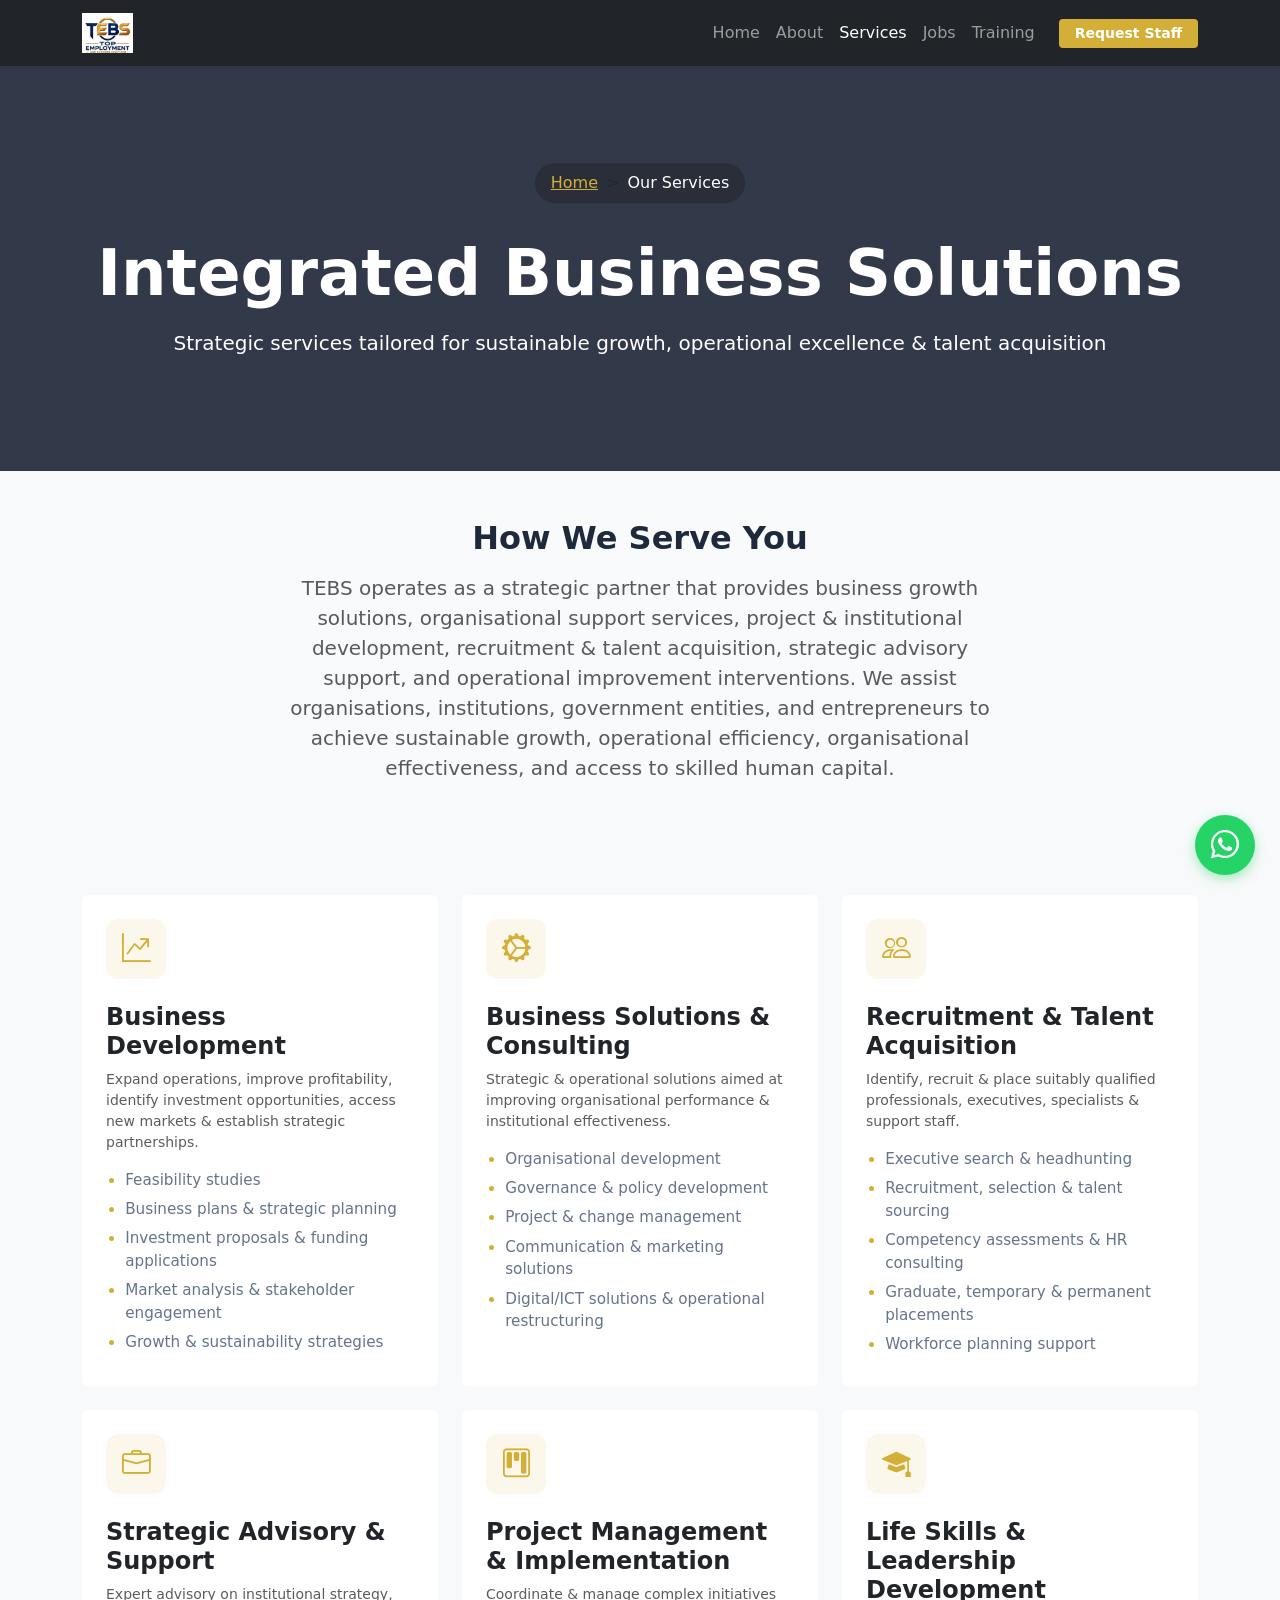
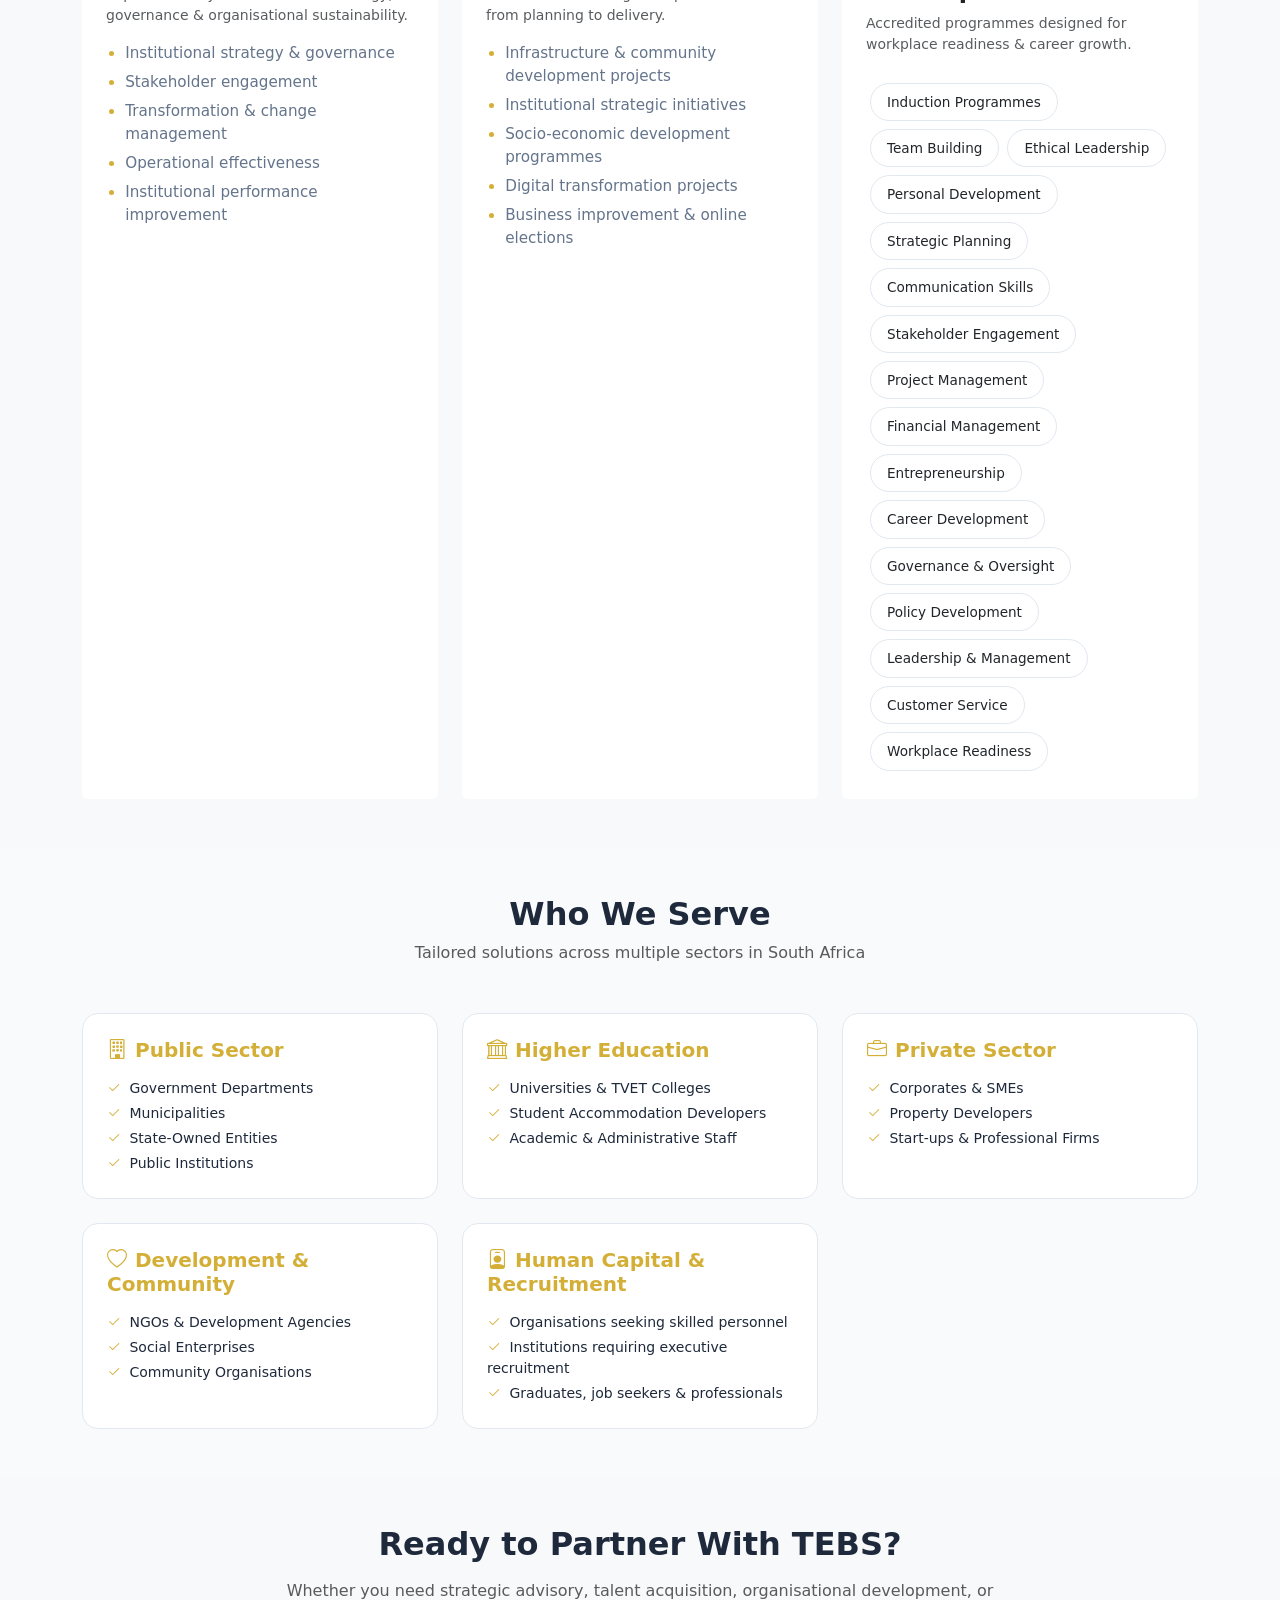
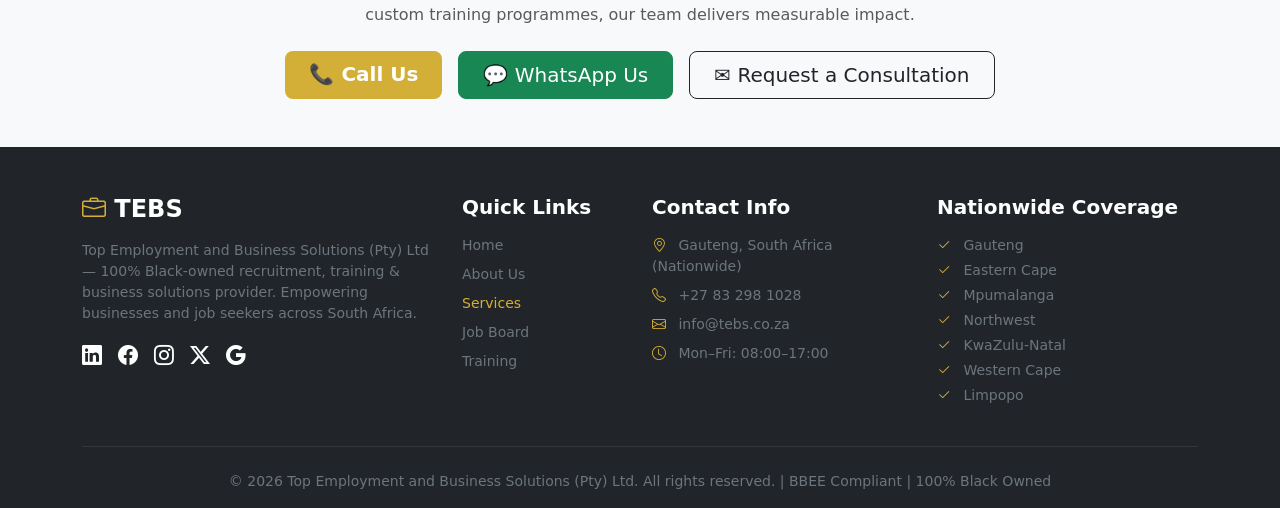
<file: services.html>
<!DOCTYPE html>
<html lang="en">
<head>
  <meta charset="UTF-8">
  <meta name="viewport" content="width=device-width, initial-scale=1.0">
  
  <!-- ===== PRIMARY SEO META TAGS ===== -->
  <title>Our Services | Top Employment and Business Solutions (TEBS)</title>
  <meta name="description" content="TEBS services: Business Development, Recruitment, Training, Strategic Advisory & Project Management across South Africa. 100% Black-owned, BBEE compliant.">
  <meta name="keywords" content="TEBS services, business development, recruitment agency, training programmes, strategic advisory, project management, South Africa, BBEE compliant">
  <meta name="author" content="Top Employment and Business Solutions">
  <meta name="robots" content="index, follow, max-image-preview:large, max-snippet:-1, max-video-preview:-1">
  <link rel="canonical" href="https://www.tebs.co.za/services.html">
  
  <!-- ===== OPEN GRAPH / FACEBOOK ===== -->
  <meta property="og:type" content="website">
  <meta property="og:url" content="https://www.tebs.co.za/services.html">
  <meta property="og:title" content="Our Services | Top Employment and Business Solutions (TEBS)">
  <meta property="og:description" content="TEBS services: Business Development, Recruitment, Training, Strategic Advisory & Project Management across South Africa.">
  <meta property="og:image" content="https://www.tebs.co.za/assets/images/logo.png">
  <meta property="og:image:width" content="1200">
  <meta property="og:image:height" content="630">
  <meta property="og:site_name" content="Top Employment and Business Solutions">
  <meta property="og:locale" content="en_ZA">
  
  <!-- ===== TWITTER CARD ===== -->
  <meta name="twitter:card" content="summary_large_image">
  <meta name="twitter:url" content="https://www.tebs.co.za/services.html">
  <meta name="twitter:title" content="Our Services | Top Employment and Business Solutions (TEBS)">
  <meta name="twitter:description" content="TEBS services: Business Development, Recruitment, Training, Strategic Advisory & Project Management.">
  <meta name="twitter:image" content="https://www.tebs.co.za/assets/images/logo.png">
  
  <!-- ===== STRUCTURED DATA (JSON-LD) ===== -->
  <script type="application/ld+json">
  {
    "@context": "https://schema.org",
    "@type": "Service",
    "name": "TEBS Business & Recruitment Services",
    "description": "Top Employment and Business Solutions offers integrated business development, recruitment, training, and strategic advisory services across South Africa.",
    "provider": {
      "@type": "Organization",
      "name": "Top Employment and Business Solutions",
      "alternateName": "TEBS",
      "url": "https://www.tebs.co.za",
      "logo": "https://www.tebs.co.za/assets/images/logo.png",
      "telephone": "+27832981028",
      "email": "info@tebs.co.za",
      "address": {
        "@type": "PostalAddress",
        "addressCountry": "ZA",
        "addressRegion": "Gauteng"
      },
      "areaServed": ["ZA-GP", "ZA-EC", "ZA-MP", "ZA-NW", "ZA-KZN", "ZA-WC", "ZA-LP"]
    },
    "serviceType": ["Recruitment", "Training", "Business Consulting", "Project Management"],
    "availableChannel": {
      "@type": "ServiceChannel",
      "serviceUrl": "https://www.tebs.co.za/services.html"
    }
  }
  </script>
  
  <!-- ===== FAVICON & APP ICONS ===== -->
  <link rel="icon" type="image/png" sizes="32x32" href="assets/images/favicon-32x32.png">
  <link rel="icon" type="image/png" sizes="16x16" href="assets/images/favicon-16x16.png">
  <link rel="apple-touch-icon" sizes="180x180" href="assets/images/apple-touch-icon.png">
  <link rel="manifest" href="site.webmanifest">
  
  <!-- ===== PRECONNECT FOR PERFORMANCE ===== -->
  <link rel="preconnect" href="https://fonts.googleapis.com">
  <link rel="preconnect" href="https://fonts.gstatic.com" crossorigin>
  
  <!-- ===== EXISTING STYLESHEETS ===== -->
  <link rel="stylesheet" href="assets/css/bootstrap.min.css">
  <link rel="stylesheet" href="assets/css/animate.min.css">
  <link rel="stylesheet" href="assets/css/swiper-bundle.min.css">
  <link rel="stylesheet" href="assets/css/lightbox.css">
  <link rel="stylesheet" href="https://cdn.jsdelivr.net/npm/bootstrap-icons@1.11.3/font/bootstrap-icons.min.css">
  <link rel="stylesheet" href="assets/css/custom.css">

  <style>
    :root {
      --primary: #0f172a;
      --accent: #d4af37;
      --accent-hover: #b8952a;
      --text-dark: #1e293b;
      --text-light: #64748b;
      --bg-light: #f8fafc;
    }
    body { font-family: 'Segoe UI', system-ui, sans-serif; color: var(--text-dark); }
    .btn-accent { background: var(--accent); color: #fff; border: none; font-weight: 600; }
    .btn-accent:hover { background: var(--accent-hover); color: #fff; }
    .text-accent { color: var(--accent); }
    .bg-primary { background: var(--primary) !important; }
    
    .page-hero {
      background: linear-gradient(rgba(15,23,42,0.85), rgba(15,23,42,0.85)), url('https://images.unsplash.com/photo-1454165804606-c3d57bc86b40?auto=format&fit=crop&w=1920&q=80') center/cover fixed;
      min-height: 45vh; display: flex; align-items: center; color: #fff;
    }
    .service-card { border: none; transition: transform 0.3s ease, box-shadow 0.3s ease; height: 100%; }
    .service-card:hover { transform: translateY(-6px); box-shadow: 0 12px 24px rgba(0,0,0,0.08); }
    .service-card .icon-box { width: 60px; height: 60px; background: rgba(212,175,55,0.1); border-radius: 12px; display: flex; align-items: center; justify-content: center; margin-bottom: 1.5rem; }
    .service-card .icon-box i { font-size: 1.8rem; color: var(--accent); }
    .service-card ul { padding-left: 1.2rem; margin-bottom: 0; }
    .service-card ul li { margin-bottom: 0.4rem; font-size: 0.95rem; color: var(--text-light); }
    .service-card ul li::marker { color: var(--accent); }
    
    .programme-tag {
      display: inline-block; padding: 0.5rem 1rem; margin: 0.25rem;
      background: #fff; border: 1px solid #e2e8f0; border-radius: 50px;
      font-size: 0.85rem; font-weight: 500; transition: 0.2s;
    }
    .programme-tag:hover { background: var(--accent); color: #fff; border-color: var(--accent); }
    
    .market-card { background: #fff; border: 1px solid #e2e8f0; transition: 0.3s; }
    .market-card:hover { border-color: var(--accent); box-shadow: 0 8px 20px rgba(0,0,0,0.06); }
    
    .whatsapp-float {
      position: fixed; width: 60px; height: 60px; bottom: 25px; right: 25px;
      background: #25D366; color: #fff; border-radius: 50px; text-align: center;
      box-shadow: 0 4px 12px rgba(37, 211, 102, 0.4); z-index: 1000;
      display: flex; align-items: center; justify-content: center; font-size: 28px;
      transition: all 0.3s ease; animation: pulse 2s infinite;
    }
    .whatsapp-float:hover { transform: scale(1.1); box-shadow: 0 6px 20px rgba(37, 211, 102, 0.6); color: #fff; text-decoration: none; }
    @keyframes pulse {
      0% { box-shadow: 0 0 0 0 rgba(37, 211, 102, 0.7); }
      70% { box-shadow: 0 0 0 15px rgba(37, 211, 102, 0); }
      100% { box-shadow: 0 0 0 0 rgba(37, 211, 102, 0); }
    }
    @media (max-width: 768px) {
      .whatsapp-float { width: 55px; height: 55px; bottom: 20px; right: 20px; font-size: 24px; }
    }
    .hover-gold:hover { color: var(--accent) !important; }
    footer a { color: #94a3b8; text-decoration: none; }
    footer a:hover { color: var(--accent); }
    .breadcrumb-item + .breadcrumb-item::before { content: ">"; }
    .breadcrumb-item a { color: var(--accent); }
    .breadcrumb-item.active { color: #fff; }
    
    /* ===== LOGO IN NAVBAR ===== */
    .navbar-brand img {
      height: 40px;
      width: auto;
      max-width: 180px;
      object-fit: contain;
    }
    @media (max-width: 768px) {
      .navbar-brand img {
        height: 32px;
        max-width: 150px;
      }
    }
  </style>
</head>
<body>

  <!-- NAVBAR -->
  <nav class="navbar navbar-expand-lg navbar-dark bg-dark sticky-top shadow-sm" role="navigation" aria-label="Main navigation">
    <div class="container">
      <a class="navbar-brand fw-bold d-flex align-items-center" href="index.html" style="letter-spacing: 0.5px;">
        <img src="assets/images/logo.png" alt="Top Employment and Business Solutions Logo" width="180" height="40" class="me-2">
        <span class="visually-hidden">Top Employment and Business Solutions</span>
      </a>
      <button class="navbar-toggler" type="button" data-bs-toggle="collapse" data-bs-target="#navbarNav" aria-controls="navbarNav" aria-expanded="false" aria-label="Toggle navigation">
        <span class="navbar-toggler-icon"></span>
      </button>
      <div class="collapse navbar-collapse" id="navbarNav">
        <ul class="navbar-nav ms-auto align-items-center">
          <li class="nav-item"><a class="nav-link" href="index.html">Home</a></li>
          <li class="nav-item"><a class="nav-link" href="about.html">About</a></li>
          <li class="nav-item"><a class="nav-link active text-accent" href="services.html" aria-current="page">Services</a></li>
          <li class="nav-item"><a class="nav-link" href="jobs.html">Jobs</a></li>
          <li class="nav-item"><a class="nav-link" href="training.html">Training</a></li>
          <li class="nav-item ms-lg-3">
            <a href="contact.html" class="btn btn-accent btn-sm px-3" aria-label="Request staff recruitment services">Request Staff</a>
          </li>
        </ul>
      </div>
    </div>
  </nav>

  <!-- PAGE HERO -->
  <section class="page-hero">
    <div class="container text-center">
      <nav aria-label="breadcrumb" class="d-flex justify-content-center mb-3">
        <ol class="breadcrumb bg-dark bg-opacity-50 px-3 py-2 rounded-pill">
          <li class="breadcrumb-item"><a href="index.html">Home</a></li>
          <li class="breadcrumb-item active" aria-current="page">Our Services</li>
        </ol>
      </nav>
      <h1 class="display-3 fw-bold mb-3 wow animate__animated animate__fadeInDown">Integrated Business Solutions</h1>
      <p class="lead opacity-90 wow animate__animated animate__fadeInUp" data-wow-delay="0.2s">Strategic services tailored for sustainable growth, operational excellence & talent acquisition</p>
    </div>
  </section>

  <!-- INTRODUCTION -->
  <section class="py-5">
    <div class="container">
      <div class="row g-4 align-items-center">
        <div class="col-lg-8 mx-auto text-center wow animate__animated animate__fadeInUp">
          <h2 class="fw-bold mb-3">How We Serve You</h2>
          <p class="text-muted lead">TEBS operates as a strategic partner that provides business growth solutions, organisational support services, project & institutional development, recruitment & talent acquisition, strategic advisory support, and operational improvement interventions. We assist organisations, institutions, government entities, and entrepreneurs to achieve sustainable growth, operational efficiency, organisational effectiveness, and access to skilled human capital.</p>
        </div>
      </div>
    </div>
  </section>

  <!-- CORE SERVICES -->
  <section class="py-5 bg-light">
    <div class="container">
      <div class="row g-4">
        <!-- Service 1 -->
        <div class="col-lg-4 col-md-6 wow animate__animated animate__fadeInUp" data-wow-delay="0.1s">
          <div class="card service-card p-4">
            <div class="icon-box"><i class="bi bi-graph-up-arrow"></i></div>
            <h4 class="fw-bold mb-2">Business Development</h4>
            <p class="text-muted small mb-3">Expand operations, improve profitability, identify investment opportunities, access new markets & establish strategic partnerships.</p>
            <ul>
              <li>Feasibility studies</li>
              <li>Business plans & strategic planning</li>
              <li>Investment proposals & funding applications</li>
              <li>Market analysis & stakeholder engagement</li>
              <li>Growth & sustainability strategies</li>
            </ul>
          </div>
        </div>
        <!-- Service 2 -->
        <div class="col-lg-4 col-md-6 wow animate__animated animate__fadeInUp" data-wow-delay="0.2s">
          <div class="card service-card p-4">
            <div class="icon-box"><i class="bi bi-gear-wide-connected"></i></div>
            <h4 class="fw-bold mb-2">Business Solutions & Consulting</h4>
            <p class="text-muted small mb-3">Strategic & operational solutions aimed at improving organisational performance & institutional effectiveness.</p>
            <ul>
              <li>Organisational development</li>
              <li>Governance & policy development</li>
              <li>Project & change management</li>
              <li>Communication & marketing solutions</li>
              <li>Digital/ICT solutions & operational restructuring</li>
            </ul>
          </div>
        </div>
        <!-- Service 3 -->
        <div class="col-lg-4 col-md-6 wow animate__animated animate__fadeInUp" data-wow-delay="0.3s">
          <div class="card service-card p-4">
            <div class="icon-box"><i class="bi bi-people"></i></div>
            <h4 class="fw-bold mb-2">Recruitment & Talent Acquisition</h4>
            <p class="text-muted small mb-3">Identify, recruit & place suitably qualified professionals, executives, specialists & support staff.</p>
            <ul>
              <li>Executive search & headhunting</li>
              <li>Recruitment, selection & talent sourcing</li>
              <li>Competency assessments & HR consulting</li>
              <li>Graduate, temporary & permanent placements</li>
              <li>Workforce planning support</li>
            </ul>
          </div>
        </div>
        <!-- Service 4 -->
        <div class="col-lg-4 col-md-6 wow animate__animated animate__fadeInUp" data-wow-delay="0.1s">
          <div class="card service-card p-4">
            <div class="icon-box"><i class="bi bi-briefcase"></i></div>
            <h4 class="fw-bold mb-2">Strategic Advisory & Support</h4>
            <p class="text-muted small mb-3">Expert advisory on institutional strategy, governance & organisational sustainability.</p>
            <ul>
              <li>Institutional strategy & governance</li>
              <li>Stakeholder engagement</li>
              <li>Transformation & change management</li>
              <li>Operational effectiveness</li>
              <li>Institutional performance improvement</li>
            </ul>
          </div>
        </div>
        <!-- Service 5 -->
        <div class="col-lg-4 col-md-6 wow animate__animated animate__fadeInUp" data-wow-delay="0.2s">
          <div class="card service-card p-4">
            <div class="icon-box"><i class="bi bi-kanban"></i></div>
            <h4 class="fw-bold mb-2">Project Management & Implementation</h4>
            <p class="text-muted small mb-3">Coordinate & manage complex initiatives from planning to delivery.</p>
            <ul>
              <li>Infrastructure & community development projects</li>
              <li>Institutional strategic initiatives</li>
              <li>Socio-economic development programmes</li>
              <li>Digital transformation projects</li>
              <li>Business improvement & online elections</li>
            </ul>
          </div>
        </div>
        <!-- Service 6 -->
        <div class="col-lg-4 col-md-6 wow animate__animated animate__fadeInUp" data-wow-delay="0.3s">
          <div class="card service-card p-4">
            <div class="icon-box"><i class="bi bi-mortarboard-fill"></i></div>
            <h4 class="fw-bold mb-2">Life Skills & Leadership Development</h4>
            <p class="text-muted small mb-3">Accredited programmes designed for workplace readiness & career growth.</p>
            <div class="d-flex flex-wrap mt-2">
              <span class="programme-tag">Induction Programmes</span>
              <span class="programme-tag">Team Building</span>
              <span class="programme-tag">Ethical Leadership</span>
              <span class="programme-tag">Personal Development</span>
              <span class="programme-tag">Strategic Planning</span>
              <span class="programme-tag">Communication Skills</span>
              <span class="programme-tag">Stakeholder Engagement</span>
              <span class="programme-tag">Project Management</span>
              <span class="programme-tag">Financial Management</span>
              <span class="programme-tag">Entrepreneurship</span>
              <span class="programme-tag">Career Development</span>
              <span class="programme-tag">Governance & Oversight</span>
              <span class="programme-tag">Policy Development</span>
              <span class="programme-tag">Leadership & Management</span>
              <span class="programme-tag">Customer Service</span>
              <span class="programme-tag">Workplace Readiness</span>
            </div>
          </div>
        </div>
      </div>
    </div>
  </section>

  <!-- TARGET MARKETS -->
  <section class="py-5">
    <div class="container">
      <div class="text-center mb-5 wow animate__animated animate__fadeInDown">
        <h2 class="fw-bold">Who We Serve</h2>
        <p class="text-muted col-md-8 mx-auto">Tailored solutions across multiple sectors in South Africa</p>
      </div>
      <div class="row g-4">
        <div class="col-md-6 col-lg-4 wow animate__animated animate__fadeInUp" data-wow-delay="0.1s">
          <div class="market-card p-4 rounded-4 h-100">
            <h5 class="fw-bold mb-3 text-accent"><i class="bi bi-building me-2"></i>Public Sector</h5>
            <ul class="list-unstyled mb-0 small">
              <li class="mb-1"><i class="bi bi-check2 text-accent me-1"></i> Government Departments</li>
              <li class="mb-1"><i class="bi bi-check2 text-accent me-1"></i> Municipalities</li>
              <li class="mb-1"><i class="bi bi-check2 text-accent me-1"></i> State-Owned Entities</li>
              <li><i class="bi bi-check2 text-accent me-1"></i> Public Institutions</li>
            </ul>
          </div>
        </div>
        <div class="col-md-6 col-lg-4 wow animate__animated animate__fadeInUp" data-wow-delay="0.2s">
          <div class="market-card p-4 rounded-4 h-100">
            <h5 class="fw-bold mb-3 text-accent"><i class="bi bi-bank me-2"></i>Higher Education</h5>
            <ul class="list-unstyled mb-0 small">
              <li class="mb-1"><i class="bi bi-check2 text-accent me-1"></i> Universities & TVET Colleges</li>
              <li class="mb-1"><i class="bi bi-check2 text-accent me-1"></i> Student Accommodation Developers</li>
              <li class="mb-1"><i class="bi bi-check2 text-accent me-1"></i> Academic & Administrative Staff</li>
            </ul>
          </div>
        </div>
        <div class="col-md-6 col-lg-4 wow animate__animated animate__fadeInUp" data-wow-delay="0.3s">
          <div class="market-card p-4 rounded-4 h-100">
            <h5 class="fw-bold mb-3 text-accent"><i class="bi bi-briefcase me-2"></i>Private Sector</h5>
            <ul class="list-unstyled mb-0 small">
              <li class="mb-1"><i class="bi bi-check2 text-accent me-1"></i> Corporates & SMEs</li>
              <li class="mb-1"><i class="bi bi-check2 text-accent me-1"></i> Property Developers</li>
              <li class="mb-1"><i class="bi bi-check2 text-accent me-1"></i> Start-ups & Professional Firms</li>
            </ul>
          </div>
        </div>
        <div class="col-md-6 col-lg-4 wow animate__animated animate__fadeInUp" data-wow-delay="0.1s">
          <div class="market-card p-4 rounded-4 h-100">
            <h5 class="fw-bold mb-3 text-accent"><i class="bi bi-heart me-2"></i>Development & Community</h5>
            <ul class="list-unstyled mb-0 small">
              <li class="mb-1"><i class="bi bi-check2 text-accent me-1"></i> NGOs & Development Agencies</li>
              <li class="mb-1"><i class="bi bi-check2 text-accent me-1"></i> Social Enterprises</li>
              <li><i class="bi bi-check2 text-accent me-1"></i> Community Organisations</li>
            </ul>
          </div>
        </div>
        <div class="col-md-6 col-lg-4 wow animate__animated animate__fadeInUp" data-wow-delay="0.2s">
          <div class="market-card p-4 rounded-4 h-100">
            <h5 class="fw-bold mb-3 text-accent"><i class="bi bi-person-badge me-2"></i>Human Capital & Recruitment</h5>
            <ul class="list-unstyled mb-0 small">
              <li class="mb-1"><i class="bi bi-check2 text-accent me-1"></i> Organisations seeking skilled personnel</li>
              <li class="mb-1"><i class="bi bi-check2 text-accent me-1"></i> Institutions requiring executive recruitment</li>
              <li><i class="bi bi-check2 text-accent me-1"></i> Graduates, job seekers & professionals</li>
            </ul>
          </div>
        </div>
      </div>
    </div>
  </section>

  <!-- CALL TO ACTION -->
  <section class="py-5 bg-light text-center">
    <div class="container wow animate__animated animate__fadeInUp">
      <h2 class="fw-bold mb-3">Ready to Partner With TEBS?</h2>
      <p class="text-muted mb-4 col-md-8 mx-auto">Whether you need strategic advisory, talent acquisition, organisational development, or custom training programmes, our team delivers measurable impact.</p>
      <div class="d-flex flex-wrap justify-content-center gap-3">
        <a href="tel:+27832981028" class="btn btn-accent btn-lg px-4">📞 Call Us</a>
        <a href="https://wa.me/27832981028" target="_blank" class="btn btn-success btn-lg px-4">💬 WhatsApp Us</a>
        <a href="mailto:info@tebs.co.za" class="btn btn-outline-dark btn-lg px-4">✉️ Request a Consultation</a>
      </div>
    </div>
  </section>

  <!-- FOOTER -->
  <footer class="bg-dark text-white pt-5 pb-3">
    <div class="container">
      <div class="row g-4 mb-4">
        <!-- Brand & Socials -->
        <div class="col-lg-4 col-md-6">
          <h4 class="fw-bold mb-3"><i class="bi bi-briefcase text-accent"></i> TEBS</h4>
          <p class="text-secondary small">Top Employment and Business Solutions (Pty) Ltd — 100% Black-owned recruitment, training & business solutions provider. Empowering businesses and job seekers across South Africa.</p>
          <div class="d-flex gap-3 mt-3">
            <a href="https://linkedin.com/company/top-employment-business-solutions" class="text-white fs-5 hover-gold" target="_blank" aria-label="LinkedIn"><i class="bi bi-linkedin"></i></a>
            <a href="https://facebook.com/TopEmploymentSolutions" class="text-white fs-5 hover-gold" target="_blank" aria-label="Facebook"><i class="bi bi-facebook"></i></a>
            <a href="https://instagram.com/topemploymentsa" class="text-white fs-5 hover-gold" target="_blank" aria-label="Instagram"><i class="bi bi-instagram"></i></a>
            <a href="https://twitter.com/TopEmploySA" class="text-white fs-5 hover-gold" target="_blank" aria-label="X/Twitter"><i class="bi bi-twitter-x"></i></a>
            <a href="https://g.page/top-employment-business-solutions/review" class="text-white fs-5 hover-gold" target="_blank" aria-label="Google Business Profile"><i class="bi bi-google"></i></a>
          </div>
        </div>

        <!-- Quick Links -->
        <div class="col-lg-2 col-md-6">
          <h5 class="fw-bold mb-3">Quick Links</h5>
          <ul class="list-unstyled text-secondary small">
            <li class="mb-2"><a href="index.html" class="text-decoration-none text-secondary hover-gold">Home</a></li>
            <li class="mb-2"><a href="about.html" class="text-decoration-none text-secondary hover-gold">About Us</a></li>
            <li class="mb-2"><a href="services.html" class="text-decoration-none text-accent">Services</a></li>
            <li class="mb-2"><a href="jobs.html" class="text-decoration-none text-secondary hover-gold">Job Board</a></li>
            <li><a href="training.html" class="text-decoration-none text-secondary hover-gold">Training</a></li>
          </ul>
        </div>

        <!-- Contact Info -->
        <div class="col-lg-3 col-md-6">
          <h5 class="fw-bold mb-3">Contact Info</h5>
          <ul class="list-unstyled text-secondary small">
            <li class="mb-2"><i class="bi bi-geo-alt text-accent me-2"></i> Gauteng, South Africa (Nationwide)</li>
            <li class="mb-2"><i class="bi bi-telephone text-accent me-2"></i> <a href="tel:+27832981028" class="text-secondary hover-gold">+27 83 298 1028</a></li>
            <li class="mb-2"><i class="bi bi-envelope text-accent me-2"></i> <a href="mailto:info@tebs.co.za" class="text-secondary hover-gold">info@tebs.co.za</a></li>
            <li><i class="bi bi-clock text-accent me-2"></i> Mon–Fri: 08:00–17:00</li>
          </ul>
        </div>

        <!-- Coverage Areas -->
        <div class="col-lg-3 col-md-6">
          <h5 class="fw-bold mb-3">Nationwide Coverage</h5>
          <ul class="list-unstyled text-secondary small">
            <li class="mb-1"><i class="bi bi-check2 text-accent me-2"></i> Gauteng</li>
            <li class="mb-1"><i class="bi bi-check2 text-accent me-2"></i> Eastern Cape</li>
            <li class="mb-1"><i class="bi bi-check2 text-accent me-2"></i> Mpumalanga</li>
            <li class="mb-1"><i class="bi bi-check2 text-accent me-2"></i> Northwest</li>
            <li class="mb-1"><i class="bi bi-check2 text-accent me-2"></i> KwaZulu-Natal</li>
            <li class="mb-1"><i class="bi bi-check2 text-accent me-2"></i> Western Cape</li>
            <li><i class="bi bi-check2 text-accent me-2"></i> Limpopo</li>
          </ul>
        </div>
      </div>
      <hr class="border-secondary">
      <div class="text-center text-secondary small pt-2">
        &copy; <span id="year"></span> Top Employment and Business Solutions (Pty) Ltd. All rights reserved. | BBEE Compliant | 100% Black Owned
      </div>
    </div>
  </footer>

  <!-- FLOATING WHATSAPP -->
  <a href="https://wa.me/27832981028" class="whatsapp-float" target="_blank" aria-label="Chat on WhatsApp" title="Chat on WhatsApp">
    <i class="bi bi-whatsapp"></i>
  </a>

  <!-- SCRIPTS -->
  <script src="assets/js/jquery-3.7.1.min.js"></script>
  <script src="assets/js/bootstrap.bundle.min.js"></script>
  <script src="assets/js/wow.min.js"></script>
  <script>
    document.addEventListener('DOMContentLoaded', () => {
      document.getElementById('year').textContent = new Date().getFullYear();
      new WOW({
        boxClass: 'wow',
        animateClass: 'animate__animated',
        offset: 60,
        mobile: true,
        live: true
      }).init();
    });
  </script>
</body>
</html>
</file>
<file: assets/css/custom.css>
:root {
  --primary: #0f172a;
  --accent: #f59e0b;
  --text: #334155;
  --light: #f8fafc;
}

body {
  font-family: 'Poppins', sans-serif;
  color: var(--text);
  background: var(--light);
}

.navbar-brand { letter-spacing: 1px; }
.btn-warning { background: var(--accent); border: none; font-weight: 500; }
.btn-warning:hover { background: #d97706; }
.card { transition: transform 0.3s ease, box-shadow 0.3s ease; }
.card:hover { transform: translateY(-5px); box-shadow: 0 10px 25px rgba(0,0,0,0.1) !important; }
.hero-section { background-attachment: fixed; }
.swiper-pagination-bullet-active { background: var(--accent) !important; }

/* Professional Job Card Styling */
.job-card {
  border-left: 3px solid var(--accent, #d4af37) !important;
  transition: transform 0.2s ease, box-shadow 0.2s ease;
}
.job-card:hover {
  transform: translateX(5px);
  box-shadow: 0 0.5rem 1rem rgba(0,0,0,0.1) !important;
}
.job-card .text-muted small {
  line-height: 1.6;
}

/* Keep form visible on desktop while scrolling jobs */
@media (max-width: 991.98px) {
  .sticky-lg-top { position: static !important; }
}

/* Clean icon spacing */
.job-card .bi {
  font-size: 0.95rem;
}

/* Team Section Styles */
.team-card {
  transition: transform 0.3s ease, box-shadow 0.3s ease;
  background: #fff;
}
.team-card:hover {
  transform: translateY(-8px);
  box-shadow: 0 12px 25px rgba(0,0,0,0.15) !important;
}
.team-img {
  width: 120px;
  height: 120px;
  object-fit: cover;
  border: 3px solid var(--accent, #d4af37);
  box-shadow: 0 4px 12px rgba(0,0,0,0.08);
}
</file>
